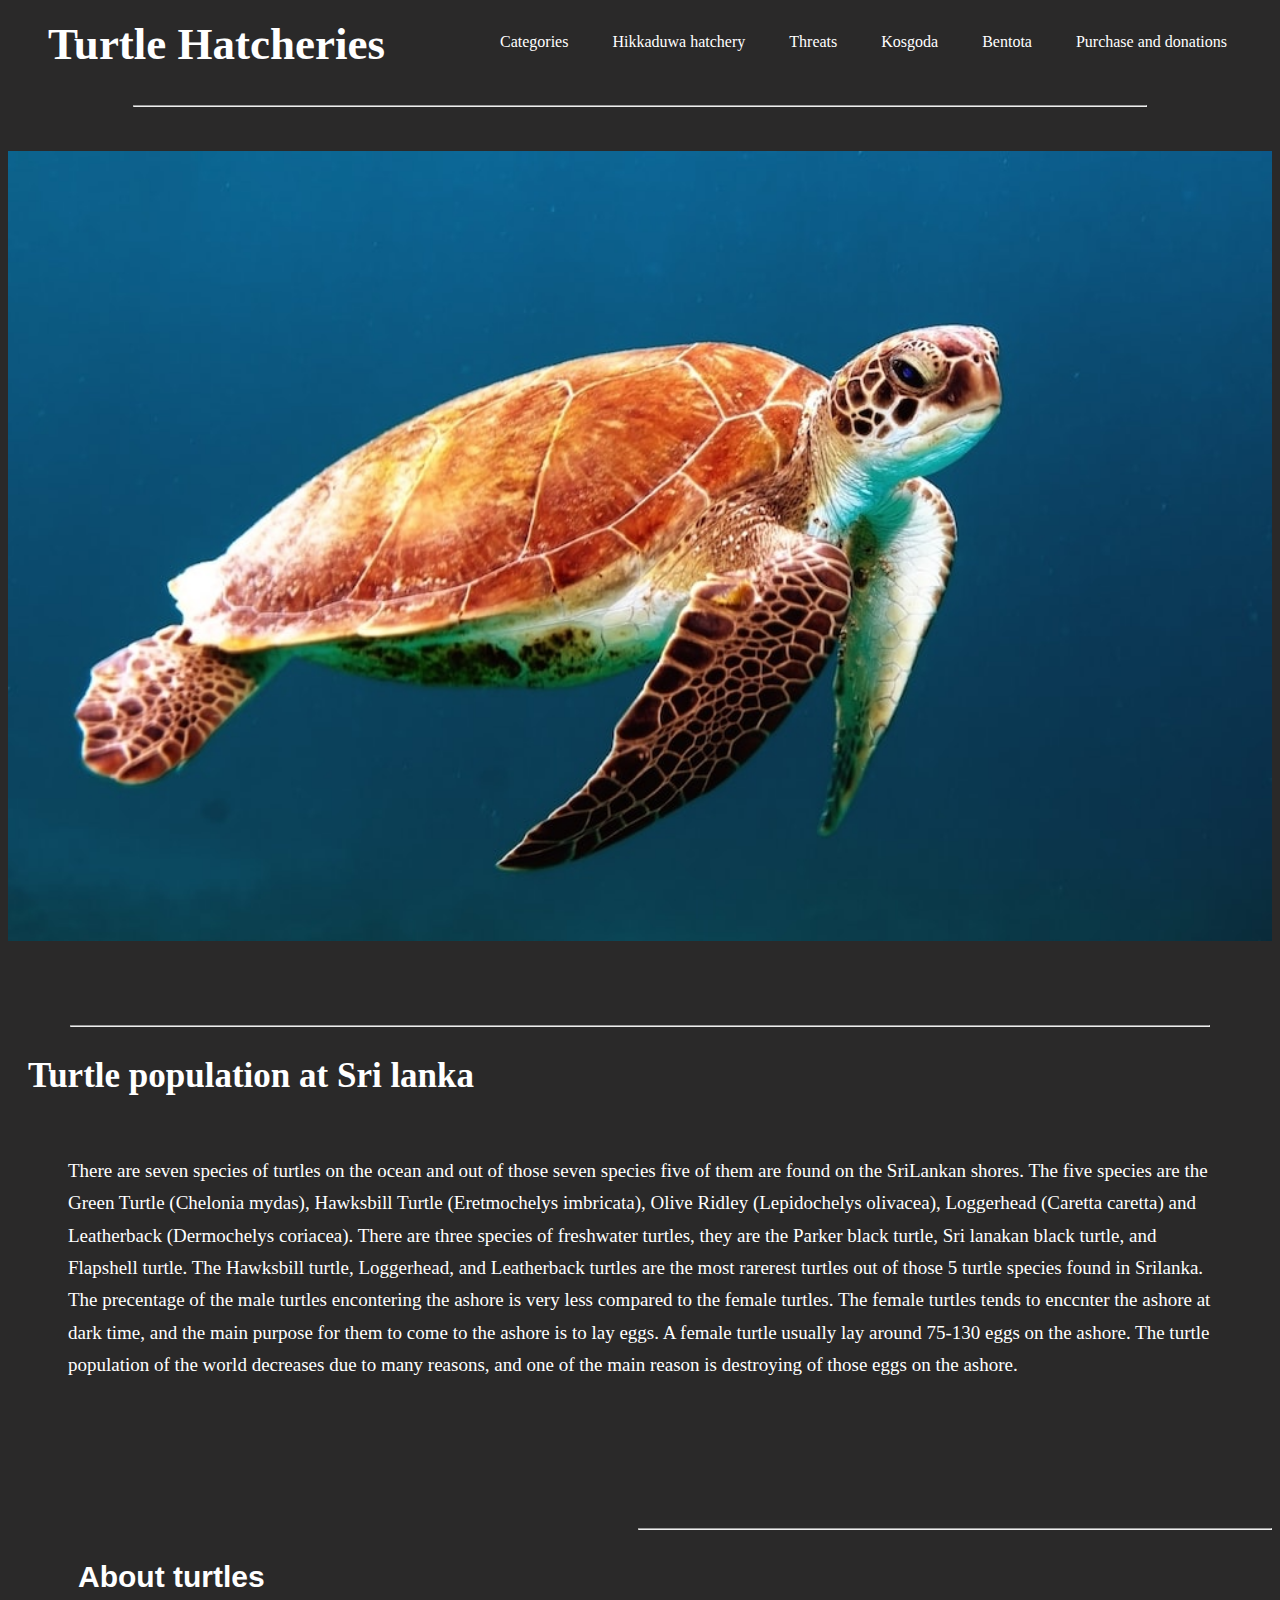
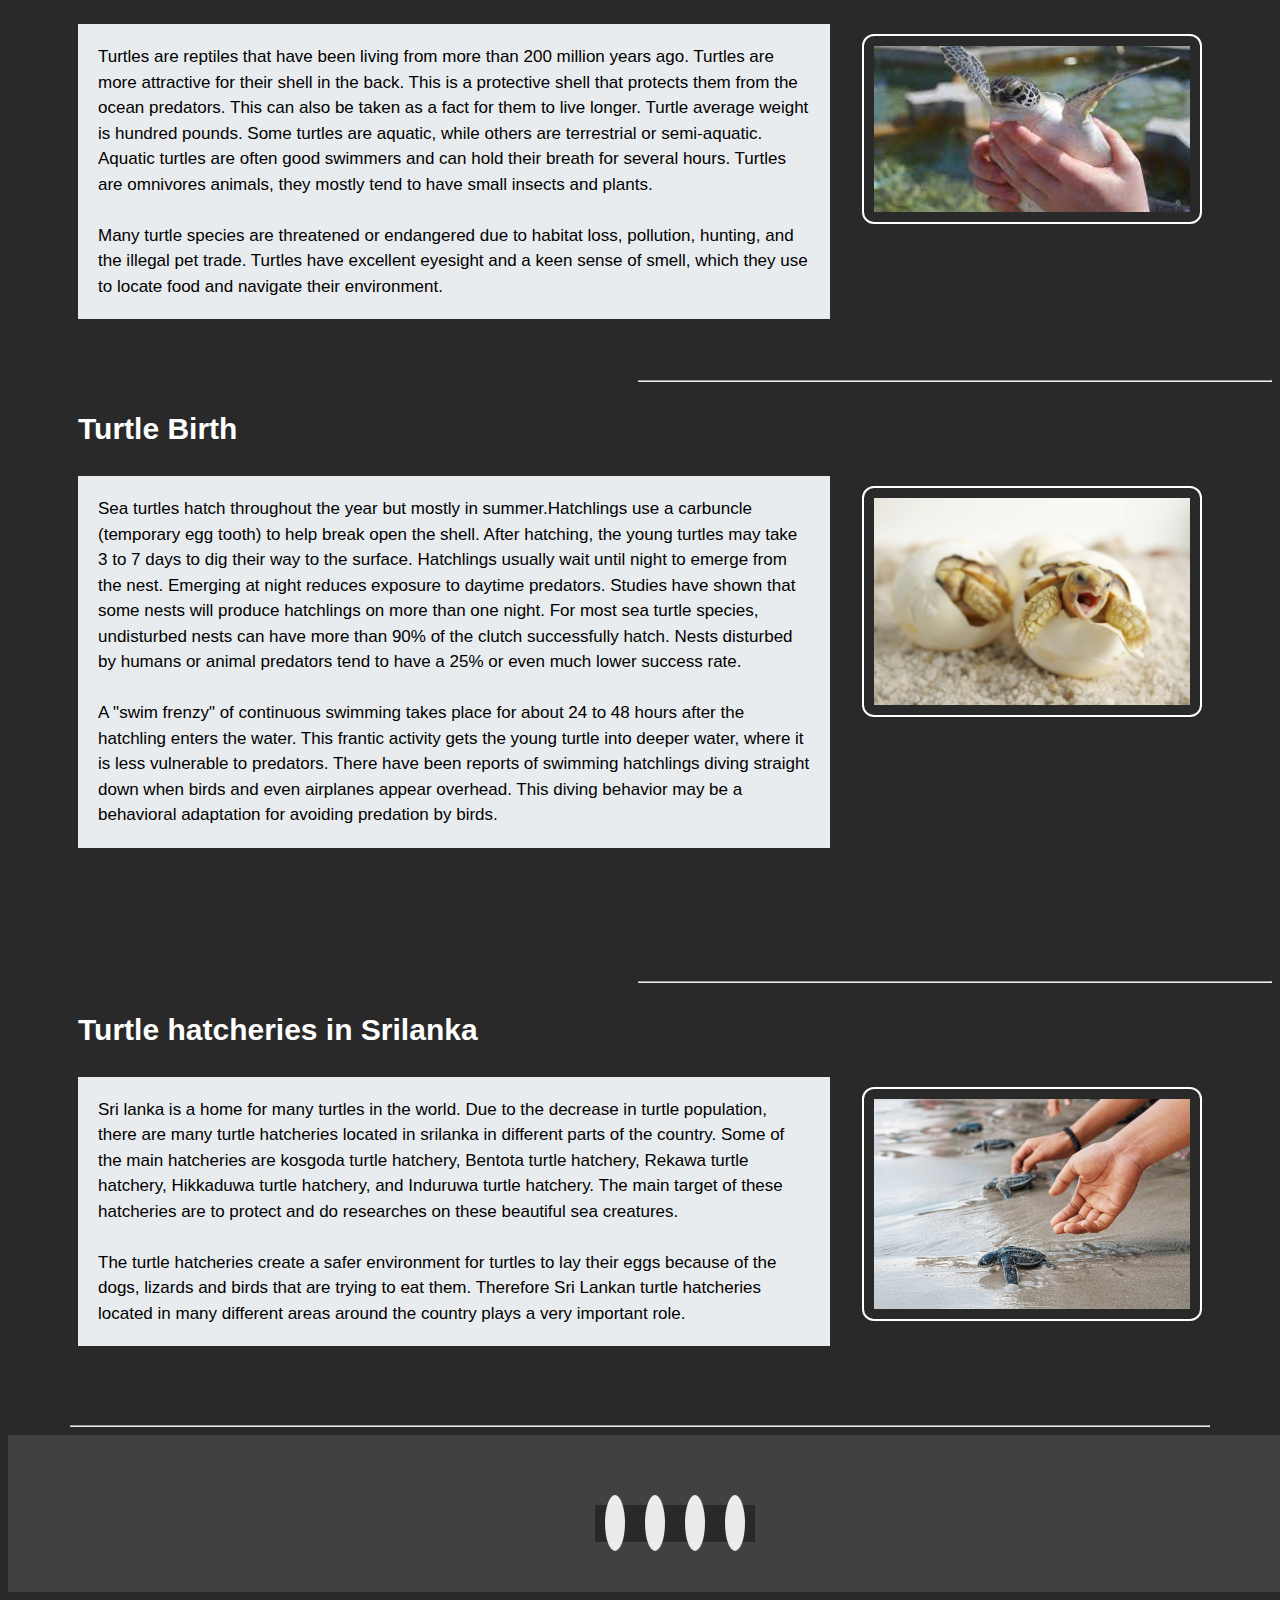
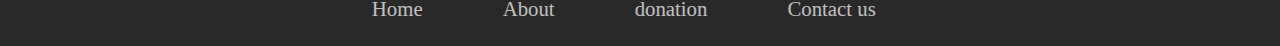
<file: index.html>
<!DOCTYPE html>
<html lang="en">
<head>
    <meta charset="UTF-8">
    <meta http-equiv="X-UA-Compatible" content="IE=edge">
    <meta name="viewport" content="width=device-width, initial-scale=1.0">
    <title>Turtle Hatcheries</title>
    <link rel="stylesheet" href="style.css">
    <link rel="stylesheet" href="https://cdnjs.cloudflare.com/ajax/libs/font-awesome/6.4.0/css/all.min.css" 
    integrity="sha512-iecdLmaskl7CVkqkXNQ/ZH/XLlvWZOJyj7Yy7tcenmpD1ypASozpmT/E0iPtmFIB46ZmdtAc9eNBvH0H/ZpiBw=="
     crossorigin="anonymous" referrerpolicy="no-referrer" />
</head>
<body>
    <header>
        <div>
            <ul>
                <li><a href="turtlecategory.html">Categories</a></li>
                <li><a href="Hikkaduwahatchery.html">Hikkaduwa hatchery</a></li>
                <li><a href="Treats.html">Threats</a></li>
                <li><a href="Kosgodahatchery.html">Kosgoda</a></li>
                <li><a href="Bentotahatchery.html">Bentota</a></li>
                <li><a href="Purchaseanddonation.html">Purchase and donations</a></li>
            </ul>
        </div>
    </header>
    <div id="Homepage-mainimg">
    <h1>Turtle Hatcheries</h1>
    <hr class="mainhr">
    <br>
    <br>
    <img src="images/turtle.jpg">
    </div>
<br>
<br>
<br>
<br>
    <hr class="Homepage-hr1">
    <h2 class="Homepage-h2">Turtle population at Sri lanka</h2>
    <p class="Homepage-para1">There are seven species of turtles on the ocean and out of those seven species five of them are found on the SriLankan shores.
       The five species are the Green Turtle (Chelonia mydas), Hawksbill Turtle (Eretmochelys imbricata), Olive Ridley (Lepidochelys olivacea),
     Loggerhead (Caretta caretta) and Leatherback (Dermochelys coriacea).
     There are three species of freshwater turtles, they are the Parker black turtle, Sri lanakan black turtle, and Flapshell turtle.
     The Hawksbill turtle, Loggerhead, and Leatherback turtles are the most rarerest turtles out of those 5 turtle species found in Srilanka.
     The precentage of the male turtles encontering the ashore is very less compared to the female turtles. The female turtles tends to 
     enccnter the ashore at dark time, and the main purpose for them to come to the ashore is to lay eggs. A female turtle usually lay 
     around 75-130 eggs on the ashore. The turtle population of the world decreases due to many reasons, and one of the main reason 
     is destroying of those eggs on the ashore.
    </p>
<br>
<br>
<br>
<br>
<br>
<div id="Homepage-sections">
<hr>
<h3>About turtles</h3> 
<img src="images/about turtles.jpg">
  <p>Turtles are reptiles that have been living from more than 200 million years ago. Turtles are more attractive for their shell in the back.
    This is a protective shell that protects them from the ocean predators. This can also be taken as a fact for them to live longer.
    Turtle average weight is hundred pounds. Some turtles are aquatic, while others are terrestrial or semi-aquatic. Aquatic turtles are often 
    good swimmers and can hold their breath for several hours. Turtles are omnivores animals, they mostly tend to have small insects and 
    plants.
    <br>
    <br>
     Many turtle species are threatened or endangered due to habitat loss, pollution, hunting, and the illegal pet trade. 
        Turtles have excellent eyesight and a keen sense of smell, which they use to locate food and navigate their environment.</p>
 <br>
 <br>
<hr>
 <h3>Turtle Birth</h3> 
 <img src="images/turtlebirth.jpg">
  <p>Sea turtles hatch throughout the year but mostly in summer.Hatchlings use a carbuncle (temporary egg tooth) to help break open the shell.
    After hatching, the young turtles may take 3 to 7 days to dig their way to the surface. Hatchlings usually wait until night to emerge from the nest. 
    Emerging at night reduces exposure to daytime predators. Studies have shown that some nests will produce hatchlings on more than one night.
    For most sea turtle species, undisturbed nests can have more than 90% of the clutch successfully hatch. Nests disturbed by humans or animal 
    predators tend to have a 25% or even much lower success rate. 
    <br>
    <br>
    A "swim frenzy" of continuous swimming takes place for about 24 to 48 hours after the hatchling enters the water. This frantic activity
         gets the young turtle into deeper water, where it is less vulnerable to predators. There have been reports of swimming hatchlings 
         diving straight down when birds and even airplanes appear overhead. This diving behavior may be a behavioral adaptation for avoiding predation by birds. </p>
 <br>
 <br>
 <br>
 <br>
 <br>
 <br>

<hr>
 <h3>Turtle hatcheries in Srilanka</h3> 
 <img src="images/turtlesrilankahatchery.jpg">
  <p>Sri lanka is a home for many turtles in the world. Due to the decrease in turtle population, there are many turtle hatcheries
    located in srilanka in different parts of the country. Some of the main hatcheries are kosgoda turtle hatchery, Bentota turtle
    hatchery, Rekawa turtle hatchery, Hikkaduwa turtle hatchery, and Induruwa turtle hatchery. The main target of these hatcheries are 
    to protect and do researches on these beautiful sea creatures.
  <br>
  <br>
  The turtle hatcheries create a safer environment for turtles to lay their eggs because of the dogs, lizards and birds that are
        trying to eat them. Therefore Sri Lankan turtle hatcheries located in many different areas around the country plays a very 
        important role.
    </p>
 <br>
 <br>
 <br>
</div>
<hr class="Homepage-hr2">
<footer>
 <div class="footercontainer">
    <div class="Icons">
        
     <a href="https://www.instagram.com/"><i class="fa-brands fa-instagram"></i></a>
     <a href="https://www.twitter.com/"><i class="fa-brands fa-twitter"></i></a>
     <a href="https://www.facebook.com/"><i class="fa-brands fa-facebook"></i></a>
     <a href="https://www.youtube.com/"><i class="fa-brands fa-youtube"></i></a>
    </div>
     <div class="footerNav">
        <ul>
            <li><a href="index.html">Home</a></li>
            <li><a href="https://sciall.org/portfolio/sea-turtle-biologist/?gclid=Cj0KCQjw98ujBhCgARIsAD7QeAhx6wQ6qlkPoL80qxsi6xxzHyFZgHhib_nruiLZaMXdLESwT8hqf-4aAsLwEALw_wcB">About</a></li>
            <li><a href="Purchaseanddonation.html">donation</a></li>
            <li><a href="contactus.html">Contact us</a></li>
        </ul>
     </div>
 </div>
</footer>
</body>
</html>
</file>
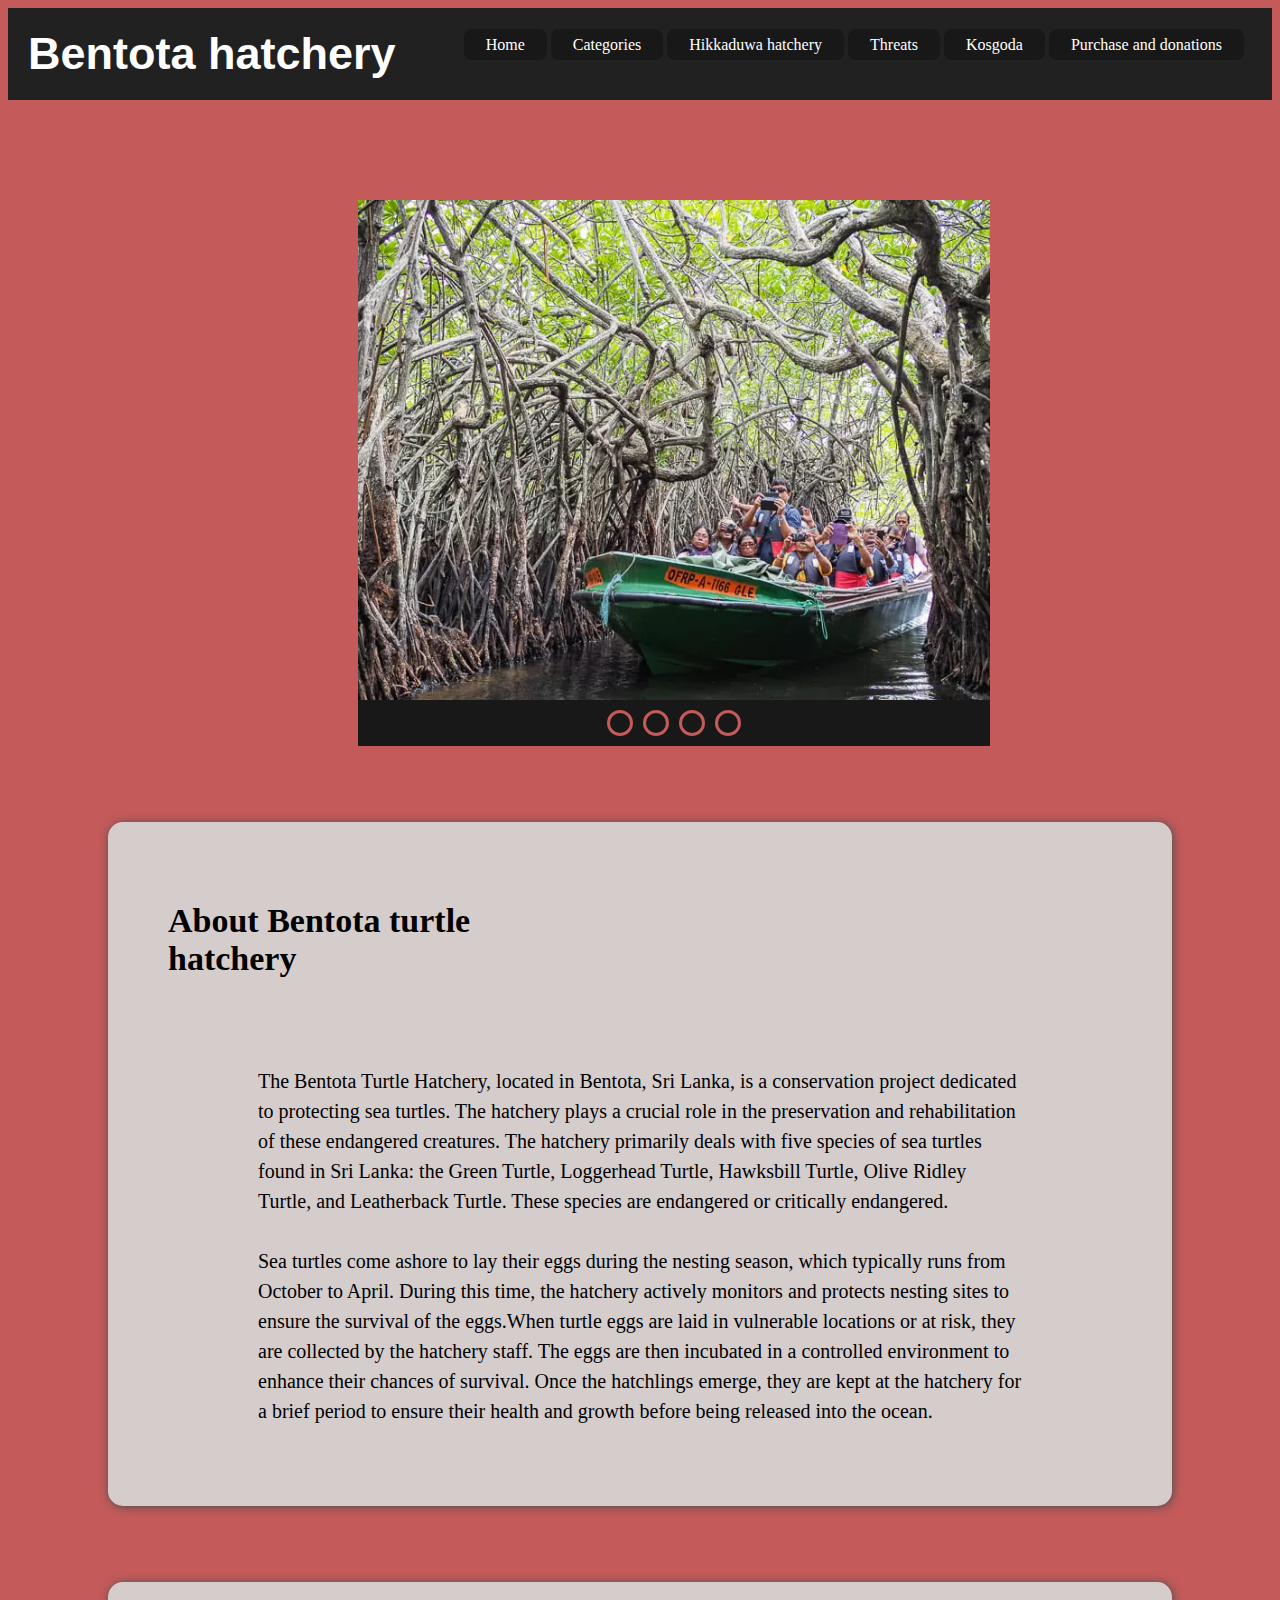
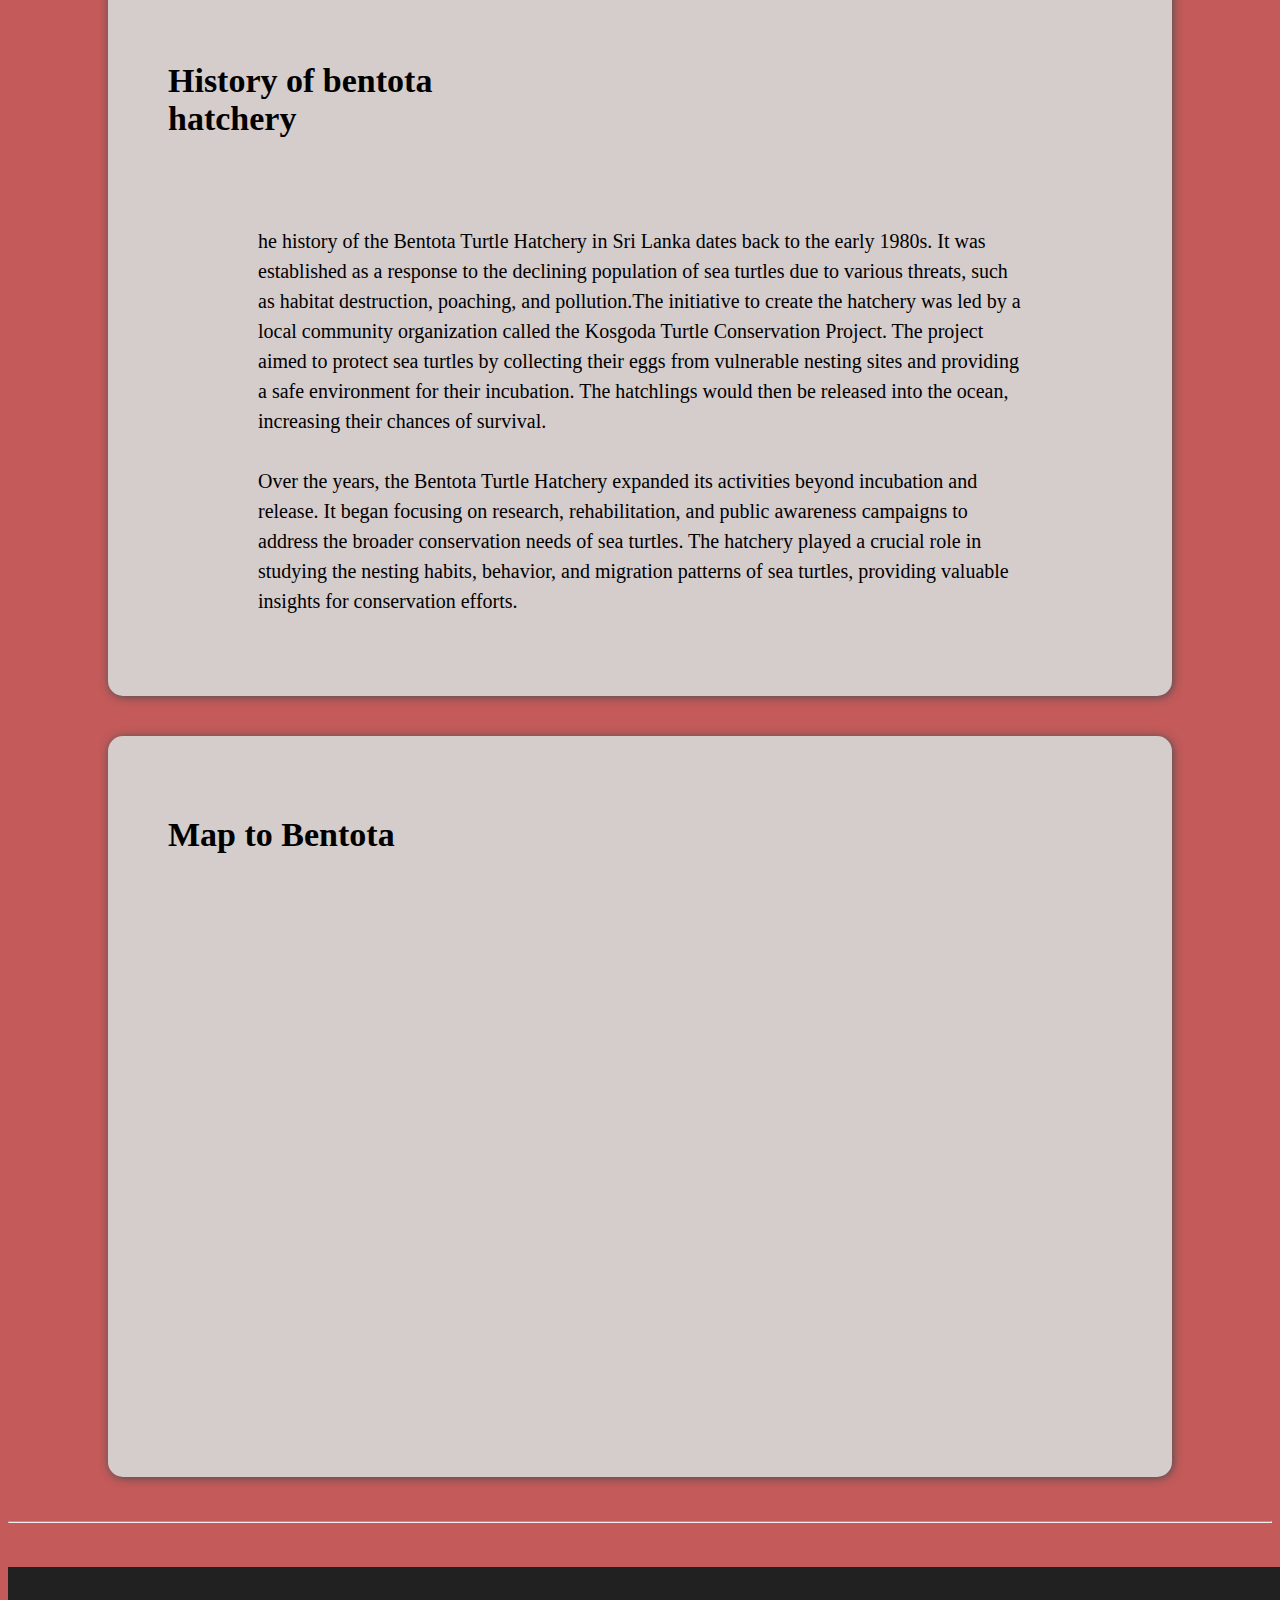
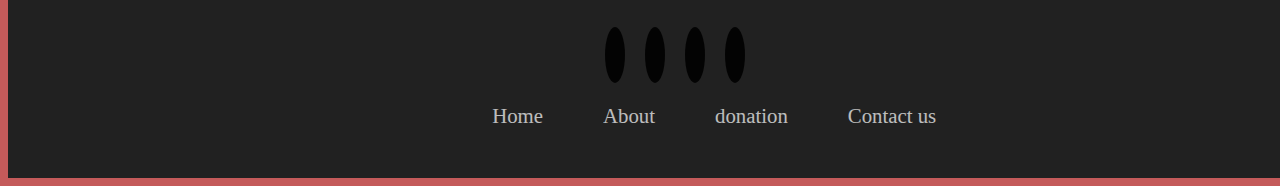
<file: Bentotahatchery.html>
<!DOCTYPE html>
<html lang="en">
<head>
    <meta charset="UTF-8">
    <meta http-equiv="X-UA-Compatible" content="IE=edge">
    <meta name="viewport" content="width=#, initial-scale=1.0">
    <title>Bentota hatchery</title>
    <link rel="stylesheet" href="style.3.css">
    <link rel="stylesheet" href="https://cdnjs.cloudflare.com/ajax/libs/font-awesome/6.4.0/css/all.min.css" 
    integrity="sha512-iecdLmaskl7CVkqkXNQ/ZH/XLlvWZOJyj7Yy7tcenmpD1ypASozpmT/E0iPtmFIB46ZmdtAc9eNBvH0H/ZpiBw=="
     crossorigin="anonymous" referrerpolicy="no-referrer" />
</head>
<body class="Bentota-body">
    <header class="Bentota-header">
        <div>
            <ul>
                <li><a href="index.html">Home</a></li>
                <li><a href="turtlecategory.html">Categories</a></li>
                <li><a href="Hikkaduwahatchery.html">Hikkaduwa hatchery</a></li>
                <li><a href="Treats.html">Threats</a></li>
                <li><a href="Kosgodahatchery.html">Kosgoda</a></li>
                <li><a href="Purchaseanddonation.html">Purchase and donations</a></li>
            </ul>
        </div>
    </header>
    <h1 class="Bentota-h1">Bentota hatchery</h1>

    <div class="Bentota-slider">
        <div class="Bentota-images">
            <input type="radio" name="slide" id="img1" checked>
            <input type="radio" name="slide" id="img2" checked>
            <input type="radio" name="slide" id="img3" checked>
            <input type="radio" name="slide" id="img4" checked>

            <img src="images/bentotaslide1.jpg" class="m1" alt="img1">
            <img src="images/bentotaslide2.jpg" class="m2" alt="img2">
            <img src="images/bentotaslide3.jpg" class="m3" alt="img3">
            <img src="images/bentotaslide4.jpg" class="m4" alt="img4">
        </div>
    <div class="Bentota-dots">
       <label for="img1"></label>
       <label for="img2"></label>
       <label for="img3"></label>
       <label for="img4"></label>
    </div>
    </div>
    <br>
    <br>



    <div class="Bentota-sections">
        <div class="Bentota-about">
            <h2>About Bentota turtle hatchery</h2>
            <p><br>The Bentota Turtle Hatchery, located in Bentota, Sri Lanka, is a conservation project dedicated to protecting sea turtles. 
                The hatchery plays a crucial role in the preservation and rehabilitation of these endangered creatures. The hatchery primarily 
                deals with five species of sea turtles found in Sri Lanka: the Green Turtle, Loggerhead Turtle, Hawksbill Turtle, Olive Ridley
                 Turtle, and Leatherback Turtle. These species are endangered or critically endangered.
                <br>
                <br>
                Sea turtles come ashore to lay their eggs during the nesting season, which typically runs from October to April. During 
                this time, the hatchery actively monitors and protects nesting sites to ensure the survival of the eggs.When turtle eggs are 
                laid in vulnerable locations or at risk, they are collected by the hatchery staff. The eggs are then incubated in a controlled
                 environment to enhance their chances of survival. Once the hatchlings emerge, they are kept at the hatchery for a brief period
                  to ensure their health and growth before being released into the ocean.
                </p>
         </div>
  <br>
  <br>

    <div class="Bentota-about">
        <h2>History of bentota hatchery</h2>
        <p><br>he history of the Bentota Turtle Hatchery in Sri Lanka dates back to the early 1980s. It was established as a response to 
            the declining population of sea turtles due to various threats, such as habitat destruction, poaching, and pollution.The initiative 
            to create the hatchery was led by a local community organization called the Kosgoda Turtle Conservation Project. The project aimed
             to protect sea turtles by collecting their eggs from vulnerable nesting sites and providing a safe environment for their incubation.
              The hatchlings would then be released into the ocean, increasing their chances of survival.
            <br>
            <br>
            Over the years, the Bentota Turtle Hatchery expanded its activities beyond incubation and release. It began focusing on research, 
            rehabilitation, and public awareness campaigns to address the broader conservation needs of sea turtles. The hatchery played a crucial
             role in studying the nesting habits, behavior, and migration patterns of sea turtles, providing valuable insights for conservation efforts.
            </p>
     </div>

     <div class="Bentota-about">
        <h2>Map to Bentota</h2>
        <iframe src="https://www.google.com/maps/embed?pb=!1m18!1m12!1m3!1d31718.031297483354!2d79.96468897224277!3d6.425655176227705!2m3!1f0!2f0!3f0!3m2!
        1i1024!2i768!4f13.1!3m3!1m2!1s0x3ae22e900168ca21%3A0x96c438f00a68c060!2sBentota!5e0!3m2!1sen!2slk!4v1685254763375!5m2!1sen!2slk" width="600"
         height="450" style="border:0;" allowfullscreen="" loading="lazy" referrerpolicy="no-referrer-when-downgrade"></iframe>
     </div>
     <br>
     <br>
</div>
<hr class="Kosgoda-hr2">
<br>
<br>
    <footer>
        <div class="Bentota-footercontainer">
           <div class="Bentota-Icons">
               
            <a href="https://www.instagram.com/"><i class="fa-brands fa-instagram"></i></a>
     <a href="https://www.twitter.com/"><i class="fa-brands fa-twitter"></i></a>
     <a href="https://www.facebook.com/"><i class="fa-brands fa-facebook"></i></a>
     <a href="https://www.youtube.com/"><i class="fa-brands fa-youtube"></i></a>
           </div>
            <div class="Bentota-footerNav">
               <ul>
                <li><a href="index.html">Home</a></li>
                <li><a href="https://sciall.org/portfolio/sea-turtle-biologist/?gclid=Cj0KCQjw98ujBhCgARIsAD7QeAhx6wQ6qlkPoL80qxsi6xxzHyFZgHhib_nruiLZaMXdLESwT8hqf-4aAsLwEALw_wcB">About</a></li>
                <li><a href="Purchaseanddonation.html">donation</a></li>
                <li><a href="contactus.html">Contact us</a></li>
               </ul>
            </div>
        </div>
</body>
</html>
</file>
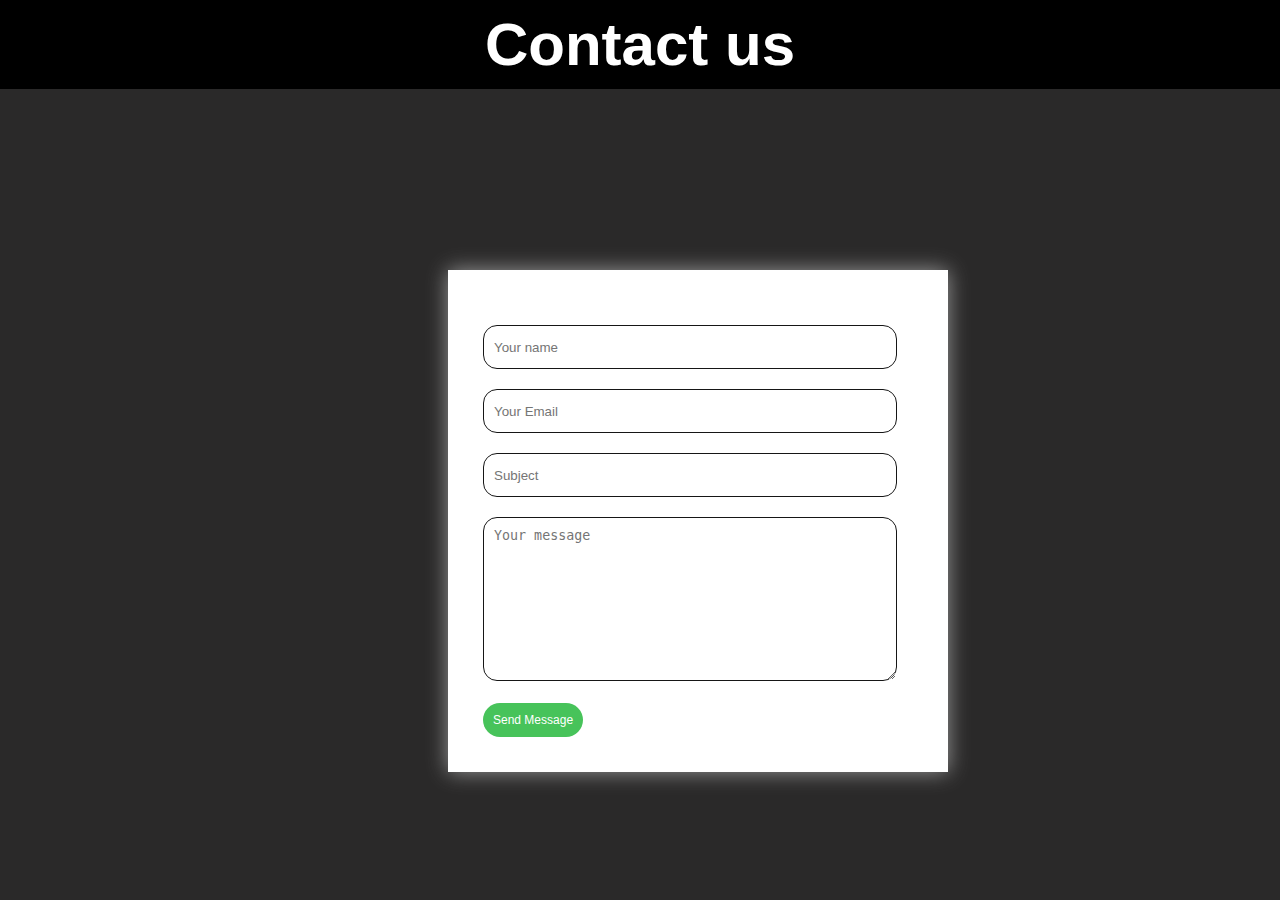
<file: contactus.html>
<!DOCTYPE html>
<html lang="en">
<head>
    <meta charset="UTF-8">
    <meta http-equiv="X-UA-Compatible" content="IE=edge">
    <meta name="viewport" content="width=device-width, initial-scale=1.0">
    <title>contact us</title>
    <link rel="stylesheet" href="style.css">
    <link rel="stylesheet" href="https://cdnjs.cloudflare.com/ajax/libs/font-awesome/6.4.0/css/all.min.css" 
    integrity="sha512-iecdLmaskl7CVkqkXNQ/ZH/XLlvWZOJyj7Yy7tcenmpD1ypASozpmT/E0iPtmFIB46ZmdtAc9eNBvH0H/ZpiBw=="
     crossorigin="anonymous" referrerpolicy="no-referrer" />

</head>

<body class="Contactus-body">
     <h1>Contact us</h1>
    <div class="contact-box">
       <form>
        <input type="text" class="input-field" placeholder="Your name">
        <input type="email" class="input-field" placeholder="Your Email">
        <input type="text" class="input-field" placeholder="Subject">
        <textarea type="text" class="input-field textarea-feild" placeholder="Your message"></textarea>
        <br>
        <button type="button" class="btn">Send Message</button>
       </form>
    </div>

</body>
</html>
</file>
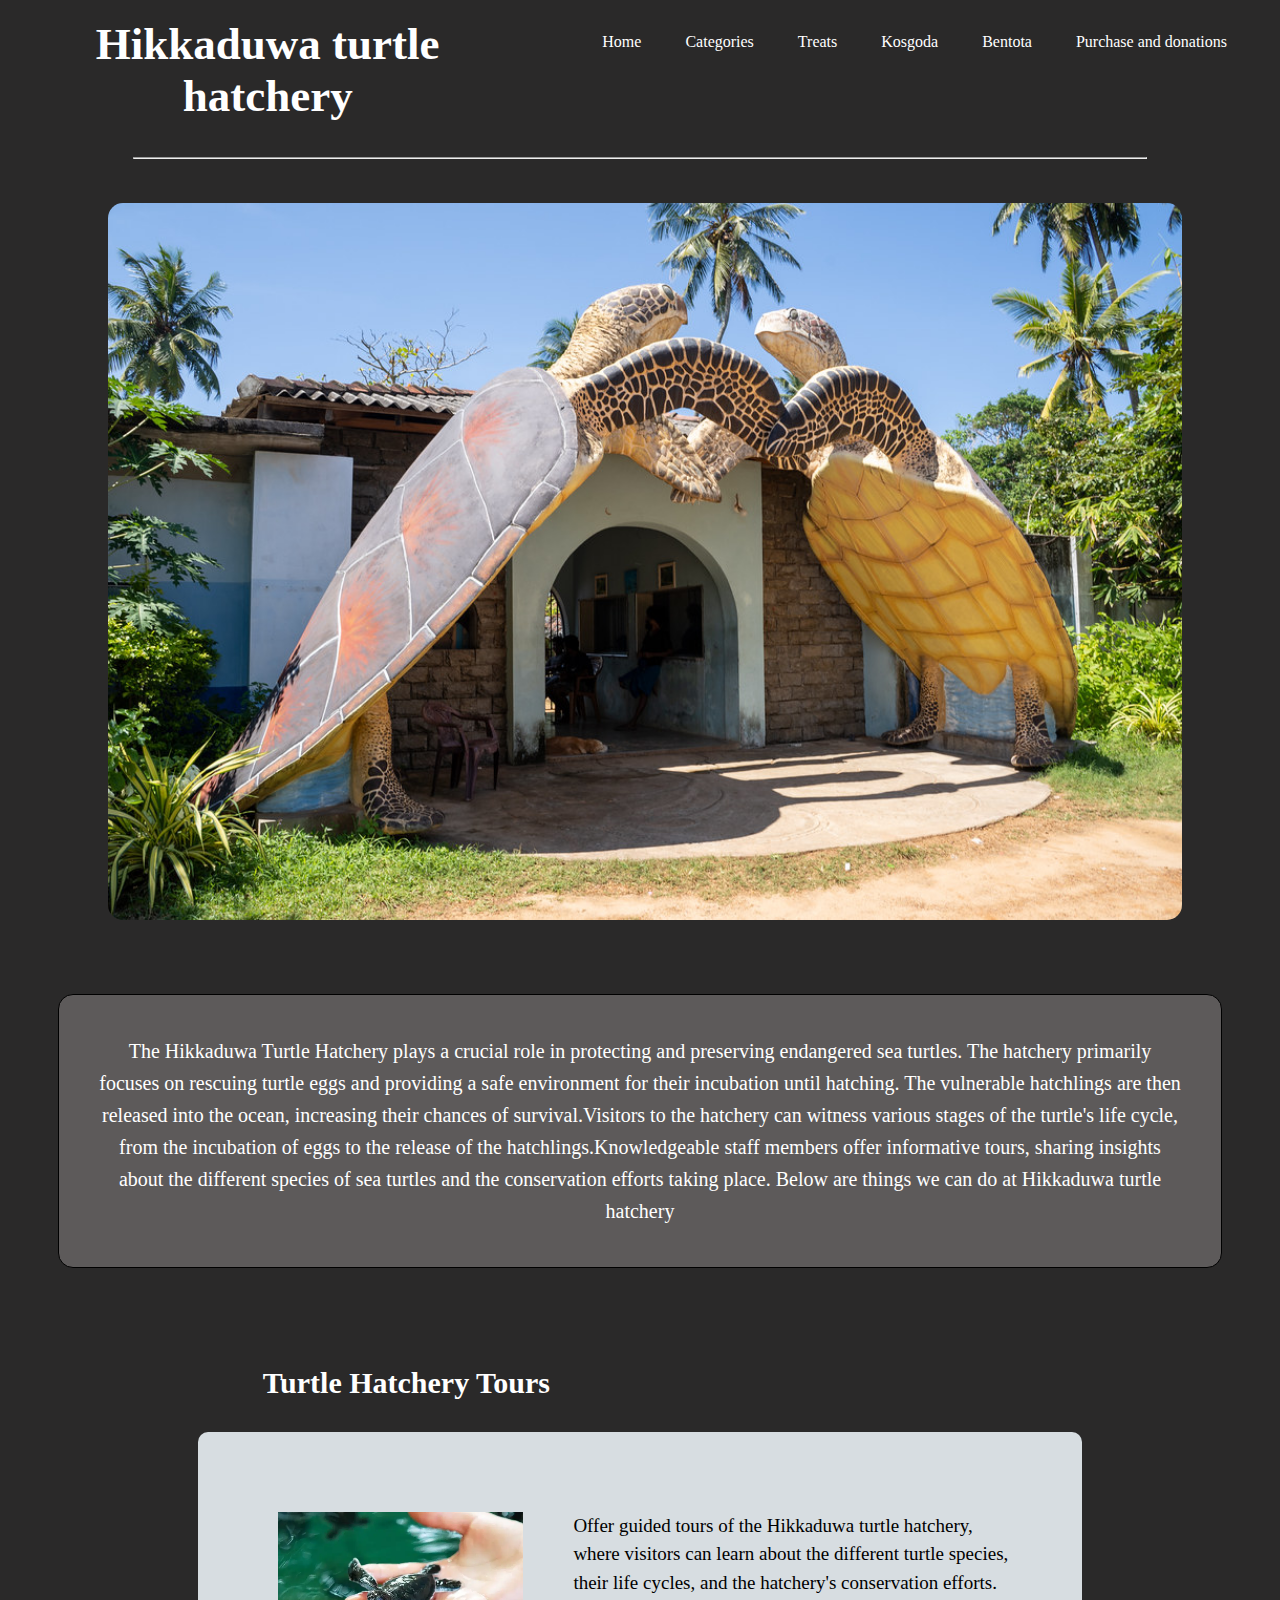
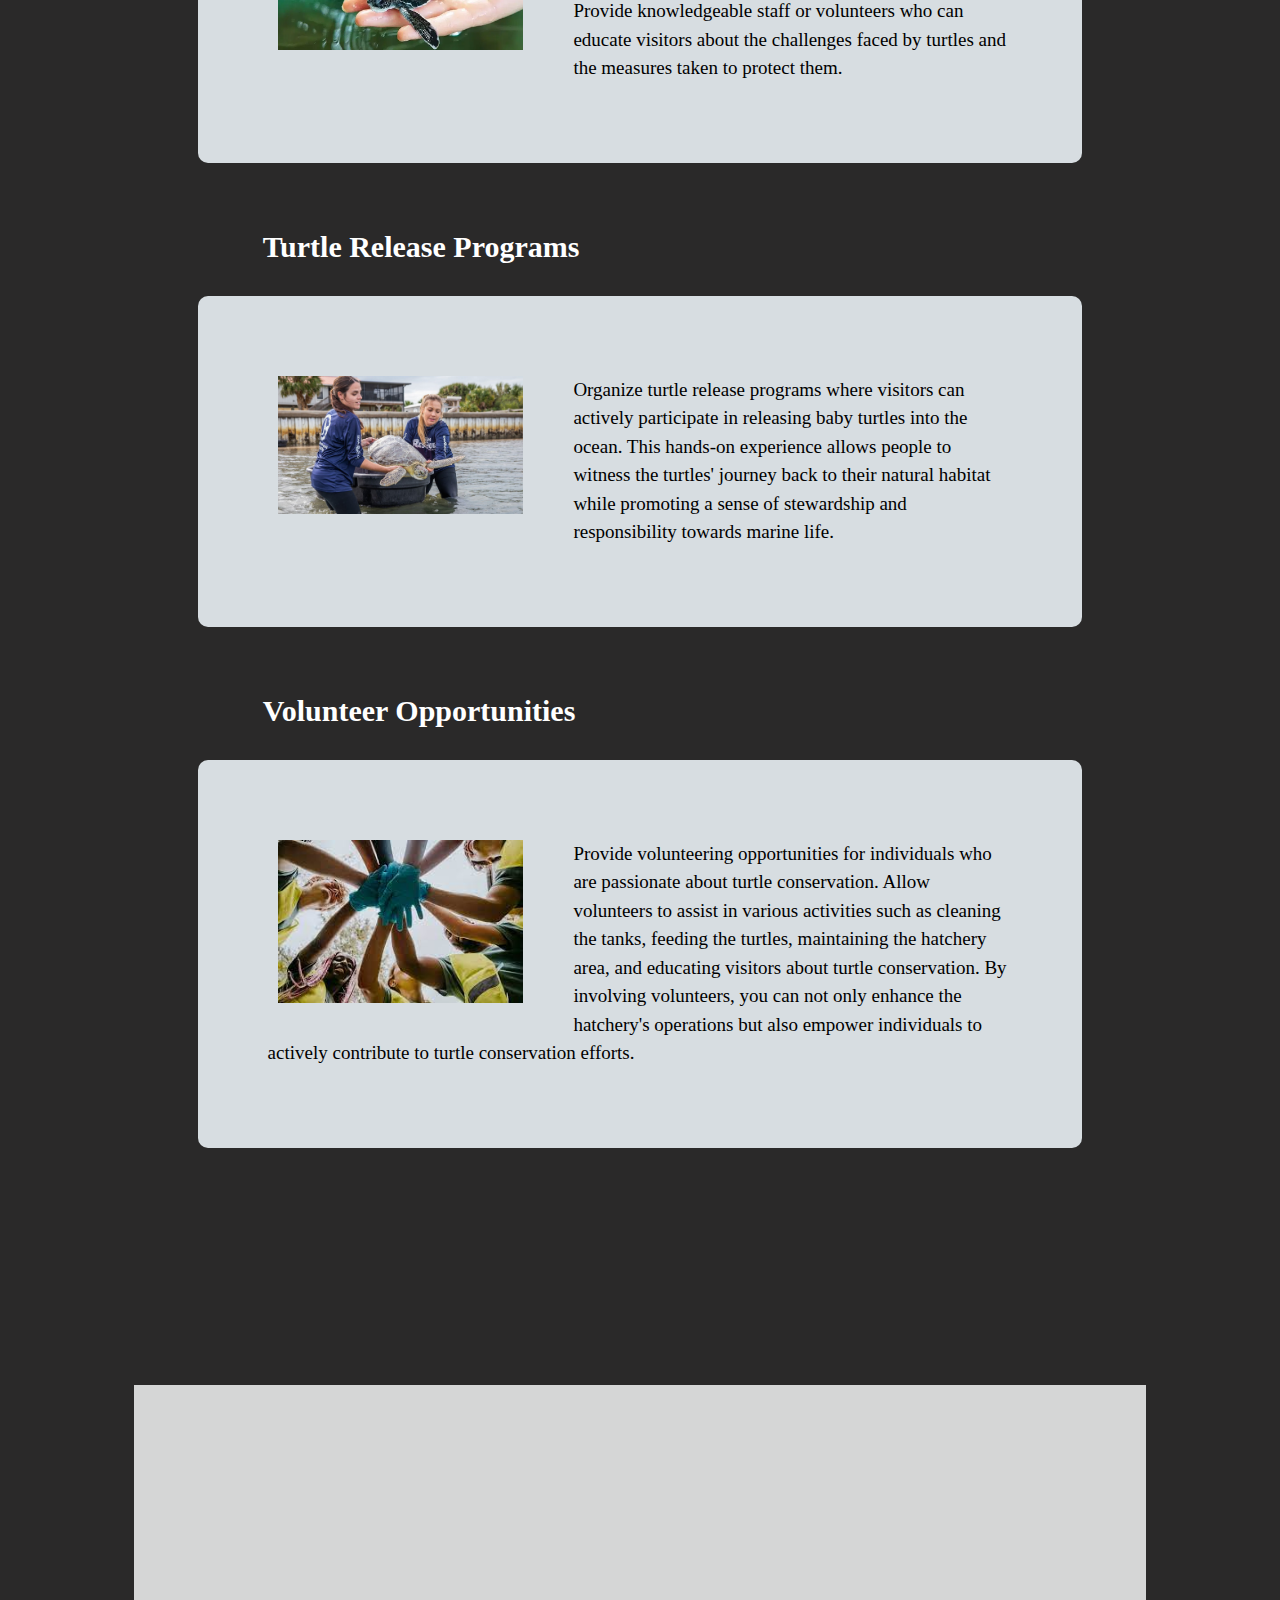
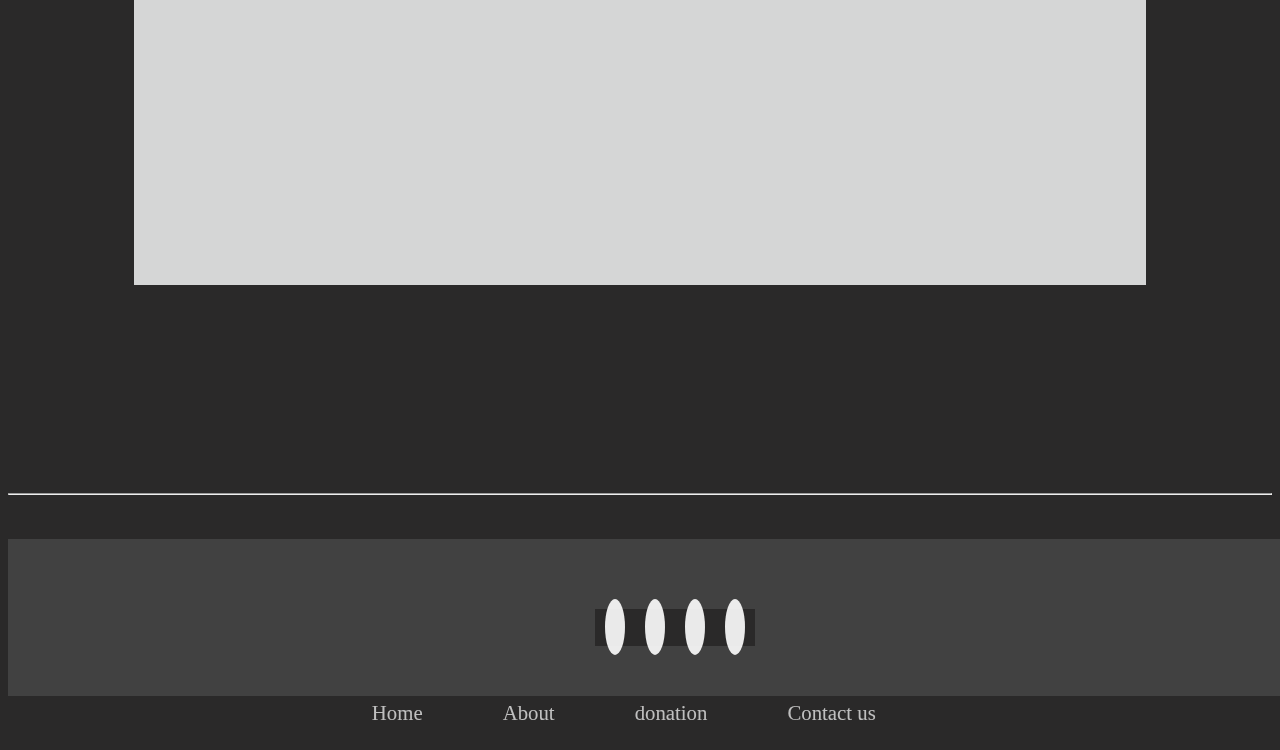
<file: Hikkaduwahatchery.html>
<!DOCTYPE html>
<html lang="en">
<head>
    <meta charset="UTF-8">
    <meta http-equiv="X-UA-Compatible" content="IE=edge">
    <meta name="viewport" content="width=device-width, initial-scale=1.0">
    <title>Hikkaduwa Turtle Hatchery</title>
    <link rel="stylesheet" href="style.css">
    <link rel="stylesheet" href="https://cdnjs.cloudflare.com/ajax/libs/font-awesome/6.4.0/css/all.min.css" 
    integrity="sha512-iecdLmaskl7CVkqkXNQ/ZH/XLlvWZOJyj7Yy7tcenmpD1ypASozpmT/E0iPtmFIB46ZmdtAc9eNBvH0H/ZpiBw=="
     crossorigin="anonymous" referrerpolicy="no-referrer" />
</head>
<body>
    <header>
        <div>
            <ul>
                <li><a href="index.html">Home</a></li>
                <li><a href="turtlecategory.html">Categories</a></li>
                <li><a href="Treats.html">Treats</a></li>
                <li><a href="Kosgodahatchery.html">Kosgoda</a></li>
                <li><a href="Bentotahatchery.html">Bentota</a></li>
                <li><a href="Purchaseanddonation.html">Purchase and donations</a></li>
            </ul>
        </div>
    </header>
    <h1>Hikkaduwa turtle hatchery</h1>
    <hr class="mainhr">
    <br>
    <br>
    <img class="Hikkaduwapage-mainimg" src="images/hikkaduwaturtlehatchery.jpg">

    <p class="Hikkaduwapage-para1">
        The Hikkaduwa Turtle Hatchery plays a crucial role in protecting and preserving endangered sea turtles. The hatchery primarily focuses
         on rescuing turtle eggs and providing a safe environment for their incubation until hatching. The vulnerable hatchlings are then released 
         into the ocean, increasing their chances of survival.Visitors to the hatchery can witness various stages of the turtle's life cycle,
          from the incubation of eggs to the release of the hatchlings.Knowledgeable staff members offer informative tours, sharing insights 
        about the different species of sea turtles and the conservation efforts taking place. Below are things we can do at Hikkaduwa turtle hatchery
    </p>
    <br>
    <br>
    <h3 class="Hikkaduwapage-h3">Turtle Hatchery Tours</h3>
    <p class="Hikkaduwapage-para2">
        <img class="Hikkaduwapage-img" src="images/turtletours.jpg">
        Offer guided tours of the Hikkaduwa turtle hatchery, where visitors can learn about the different turtle species, their life cycles,
         and the hatchery's conservation efforts. Provide knowledgeable staff or volunteers who can educate visitors about the challenges
          faced by turtles and the measures taken to protect them.</p>
    <br>
    <br>
          <h3 class="Hikkaduwapage-h3">Turtle Release Programs</h3>
    <p class="Hikkaduwapage-para2">
        <img class="Hikkaduwapage-img" src="images/turtlerelease.jpg">
        Organize turtle release programs where visitors can actively participate in releasing baby turtles into the ocean. This hands-on 
        experience allows people to witness the turtles' journey back to their natural habitat while promoting a sense of stewardship 
        and responsibility towards marine life.</p>
     <br>
     <br>
          <h3 class="Hikkaduwapage-h3">Volunteer Opportunities</h3>
    <p class="Hikkaduwapage-para2">
        <img class="Hikkaduwapage-img" src="images/volunteer.jpg">
        Provide volunteering opportunities for individuals who are passionate about turtle conservation. Allow volunteers to assist 
        in various activities such as cleaning the tanks, feeding the turtles, maintaining the hatchery area, and educating visitors 
        about turtle conservation. By involving volunteers, you can not only enhance the hatchery's operations but also empower 
        individuals to actively contribute to turtle conservation efforts.</p>
        <br>
        <div class="container"> 
        <iframe src="https://www.google.com/maps/embed?pb=!1m18!1m12!1m3!1d3966.7516178604824!2d80.08787647532154!3d6.164009293823227!2m3
        !1f0!2f0!3f0!3m2!1i1024!2i768!4f13.1!3m3!1m2!1s0x3ae182a9ecb0c635%3A0xbd3561821dfbe76b!2sSea%20Turtle%20Hatchery%20%26%20Rescue%2
        0Center!5e0!3m2!1sen!2slk!4v1685100711667!5m2!1sen!2slk" width="600" height="450" style="border:0;" allowfullscreen="" 
        loading="lazy" referrerpolicy="no-referrer-when-downgrade"></iframe>
        </div>
        <hr class="Hikkaduwapage-hr2">
        <br>
        <br>
        <footer>
         <div class="footercontainer">
            <div class="Icons">
                <a href="https://www.instagram.com/"><i class="fa-brands fa-instagram"></i></a>
                <a href="https://www.twitter.com/"><i class="fa-brands fa-twitter"></i></a>
                <a href="https://www.facebook.com/"><i class="fa-brands fa-facebook"></i></a>
                <a href="https://www.youtube.com/"><i class="fa-brands fa-youtube"></i></a>
            </div>
             <div class="footerNav">
                <ul>
                    <li><a href="index.html">Home</a></li>
            <li><a href="https://sciall.org/portfolio/sea-turtle-biologist/?gclid=Cj0KCQjw98ujBhCgARIsAD7QeAhx6wQ6qlkPoL80qxsi6xxzHyFZgHhib_nruiLZaMXdLESwT8hqf-4aAsLwEALw_wcB">About</a></li>
            <li><a href="Purchaseanddonation.html">donation</a></li>
            <li><a href="contactus.html">Contact us</a></li>
                </ul>
             </div>
         </div>
        </footer>
</body>
</html>
</file>
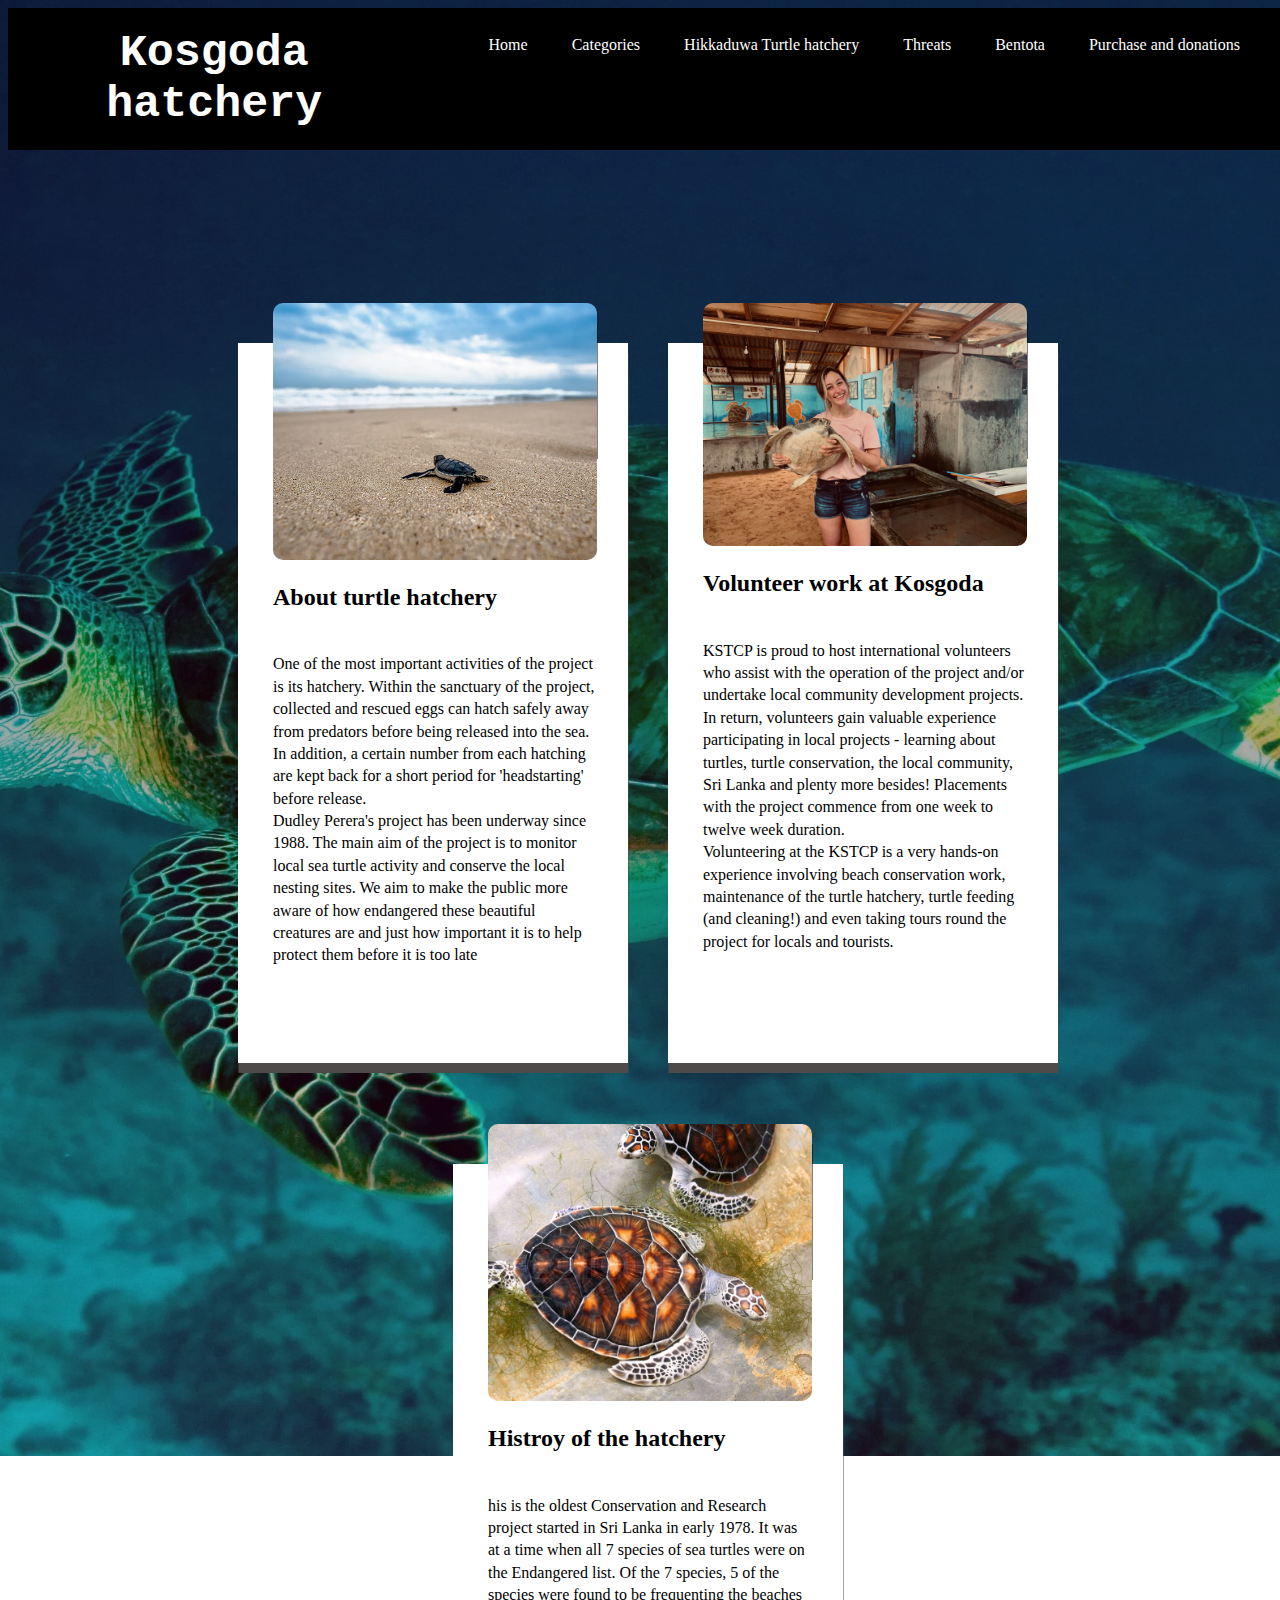
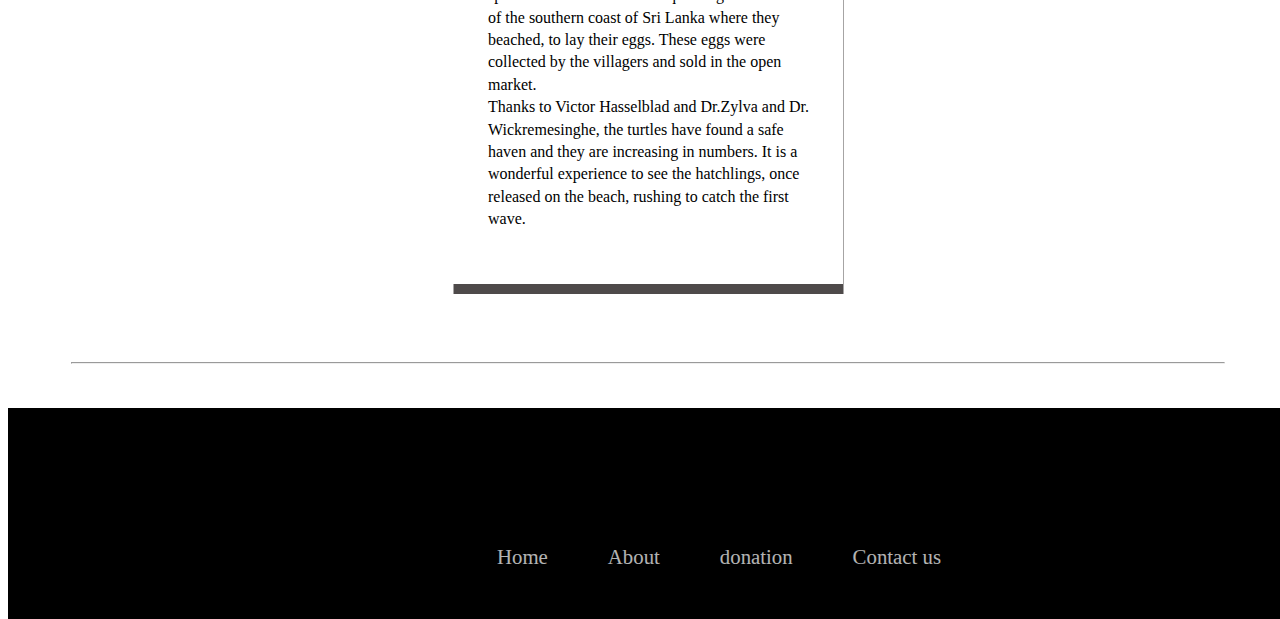
<file: Kosgodahatchery.html>
<!DOCTYPE html>
<html lang="en">
<head>
    <meta charset="UTF-8">
    <meta http-equiv="X-UA-Compatible" content="IE=edge">
    <meta name="viewport" content="width=device-width, initial-scale=1.0">
    <title>kosgoda hatchery</title>
    <link rel="stylesheet" href="style2.css">
    <link rel="stylesheet" href="https://cdnjs.cloudflare.com/ajax/libs/font-awesome/6.4.0/css/all.min.css" 
    integrity="sha512-iecdLmaskl7CVkqkXNQ/ZH/XLlvWZOJyj7Yy7tcenmpD1ypASozpmT/E0iPtmFIB46ZmdtAc9eNBvH0H/ZpiBw=="
     crossorigin="anonymous" referrerpolicy="no-referrer" />
</head>
<body class="Kosgoda-body">
    <header class="Kosgoda-header">
        <div>
            <ul>
                <li><a href="index.html">Home</a></li>
                <li><a href="turtlecategory.html">Categories</a></li>
                <li><a href="Hikkaduwahatchery.html">Hikkaduwa Turtle hatchery</a></li>
                <li><a href="Treats.html">Threats</a></li>
                <li><a href="Bentotahatchery.html">Bentota</a></li>
                <li><a href="Purchaseanddonation.html">Purchase and donations</a></li>
            </ul>
        </div>
    </header>
    <h1 class="kosgoda-h1">Kosgoda hatchery</h1>

    <div class="Kosgoda-container">

        <div class="Kosgoda-card">
            <div class="Kosgoda-img">
            <a href="#">
                <img src="images/aboutkosgoda.jpg">
            </a>
            <h2>About turtle hatchery</h2>
            <p><br>One of the most important activities of the project is its hatchery. Within the sanctuary of the project, collected and rescued
                eggs can hatch safely away from predators before being released into the sea. In addition, a certain number from each hatching 
                are kept back for a short period for 'headstarting' before release.
                <br>
                Dudley Perera's project has been underway since 1988.  The main aim of the project is to monitor local sea turtle activity and 
                conserve the local nesting sites.  We aim to make the public more aware of how endangered these beautiful creatures are and just 
                how important it is to help protect them before it is too late</p>
        </div>
    </div>

    <div class="Kosgoda-card">
        <div class="Kosgoda-img">
        <a href="#">
            <img src="images/volunteerkosgoda.jpg">
        </a>
        <h2>Volunteer work at Kosgoda</h2>
        <p><br>KSTCP is proud to host international volunteers who assist with the operation of the project and/or undertake local community 
            development projects. In return, volunteers gain valuable experience participating in local projects - learning about turtles, 
            turtle conservation, the local community, Sri Lanka and plenty more besides! Placements with the project commence from one week
             to twelve week duration.
             <br>
             Volunteering at the KSTCP is a very hands-on experience involving beach conservation work, maintenance of the turtle hatchery,
              turtle feeding (and cleaning!) and even taking tours round the project for locals and tourists.</p>
    </div>
</div>

<div class="Kosgoda-card">
    <div class="Kosgoda-img">
    <a href="#">
        <img src="images/history.jpg">
    </a>
    <h2>Histroy of the hatchery</h2>
    <p><br>his is the oldest Conservation and Research project started in Sri Lanka in early 1978. It was at a time when all 7 species of 
        sea turtles were on the Endangered list. Of the 7 species, 5 of the species were found to be frequenting the beaches of the 
        southern coast of Sri Lanka where they beached, to lay their eggs. These eggs were collected by the villagers and sold in the 
        open market.
         <br>
         Thanks to Victor Hasselblad and Dr.Zylva and Dr. Wickremesinghe, the turtles have found a safe haven and they are increasing
          in numbers. It is a wonderful experience to see the hatchlings, once released on the beach, rushing to catch the first wave.</p>
</div>
</div>

</div>
<hr class="Kosgoda-hr2">
<br>
<br>
<footer>
 <div class="Kosgoda-footercontainer">
    <div class="Kosgoda-Icons">
        
        <a href="https://www.instagram.com/"><i class="fa-brands fa-instagram"></i></a>
        <a href="https://www.twitter.com/"><i class="fa-brands fa-twitter"></i></a>
        <a href="https://www.facebook.com/"><i class="fa-brands fa-facebook"></i></a>
        <a href="https://www.youtube.com/"><i class="fa-brands fa-youtube"></i></a>
    </div>
     <div class="Kosgoda-footerNav">
        <ul>
            <li><a href="index.html">Home</a></li>
            <li><a href="https://sciall.org/portfolio/sea-turtle-biologist/?gclid=Cj0KCQjw98ujBhCgARIsAD7QeAhx6wQ6qlkPoL80qxsi6xxzHyFZgHhib_nruiLZaMXdLESwT8hqf-4aAsLwEALw_wcB">About</a></li>
            <li><a href="Purchaseanddonation.html">donation</a></li>
            <li><a href="contactus.html">Contact us</a></li>
        </ul>
     </div>
 </div>
</footer>       
</body>
</html>
</file>
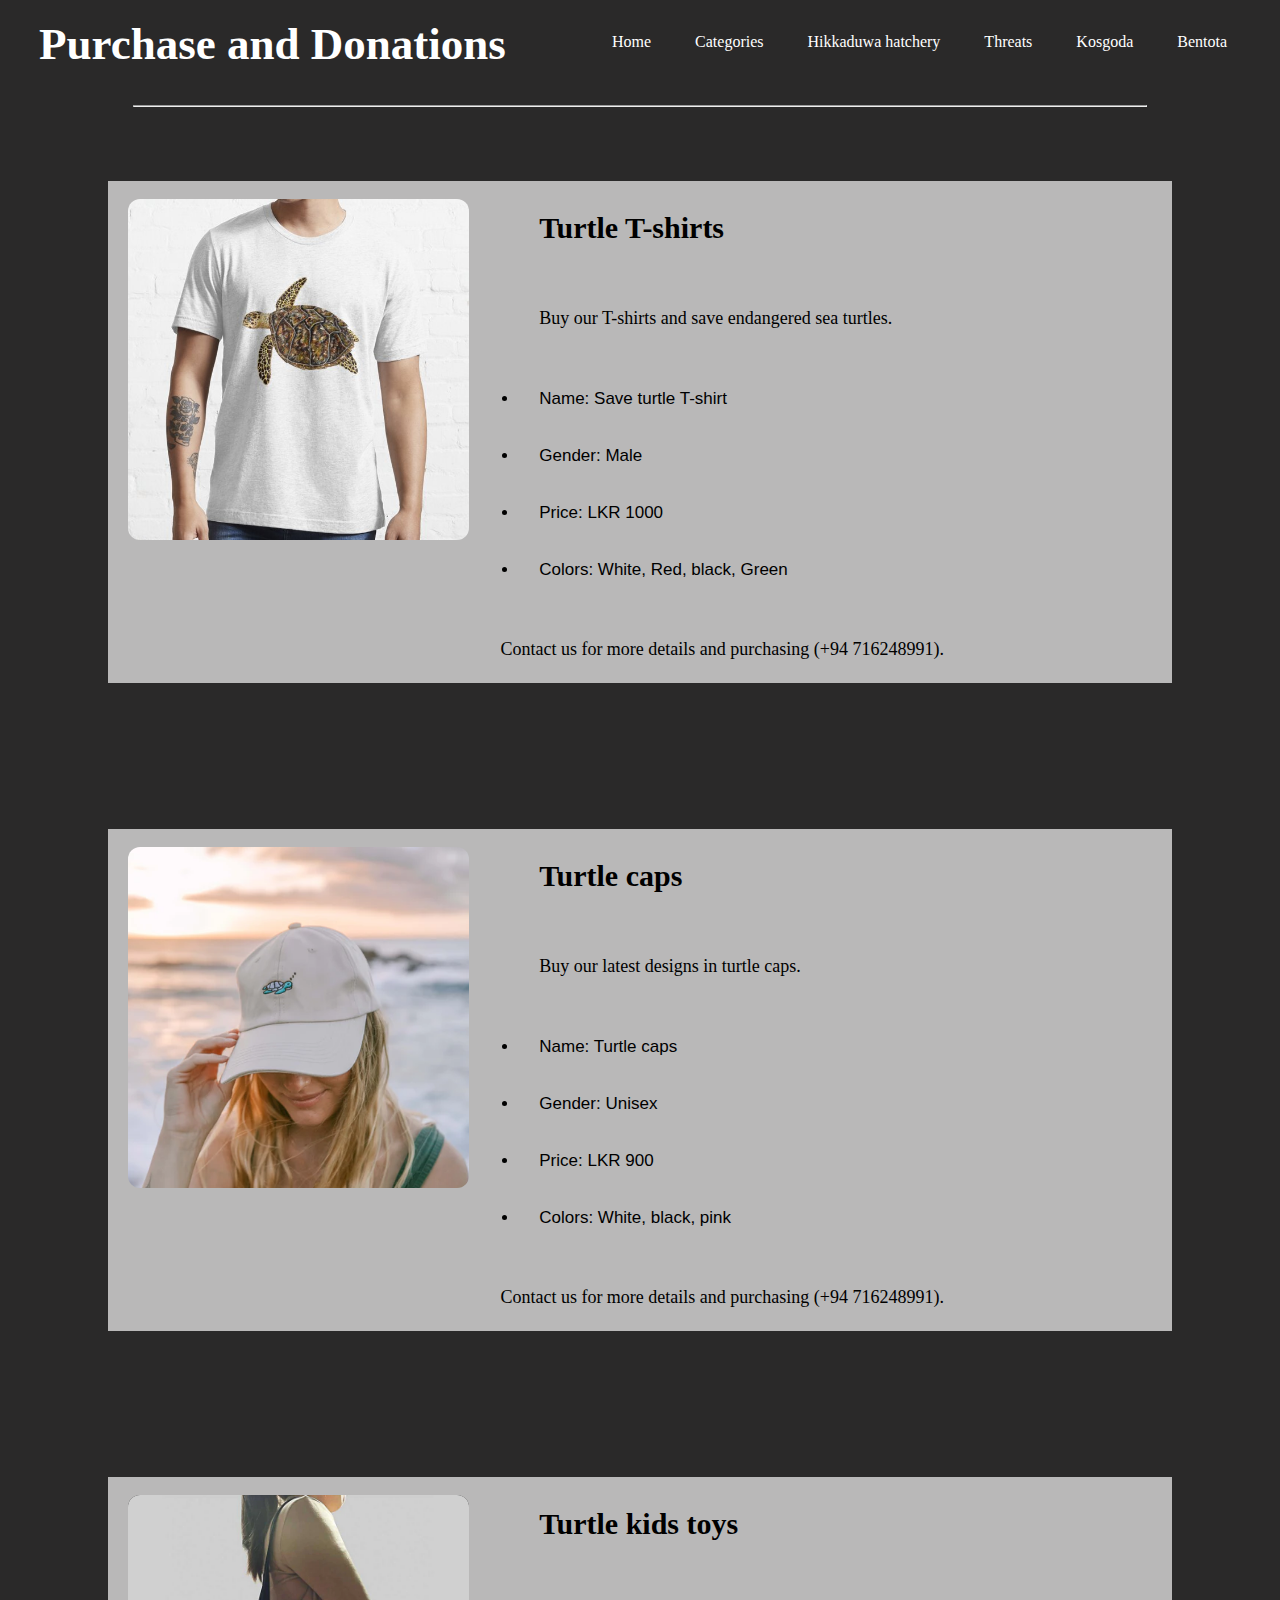
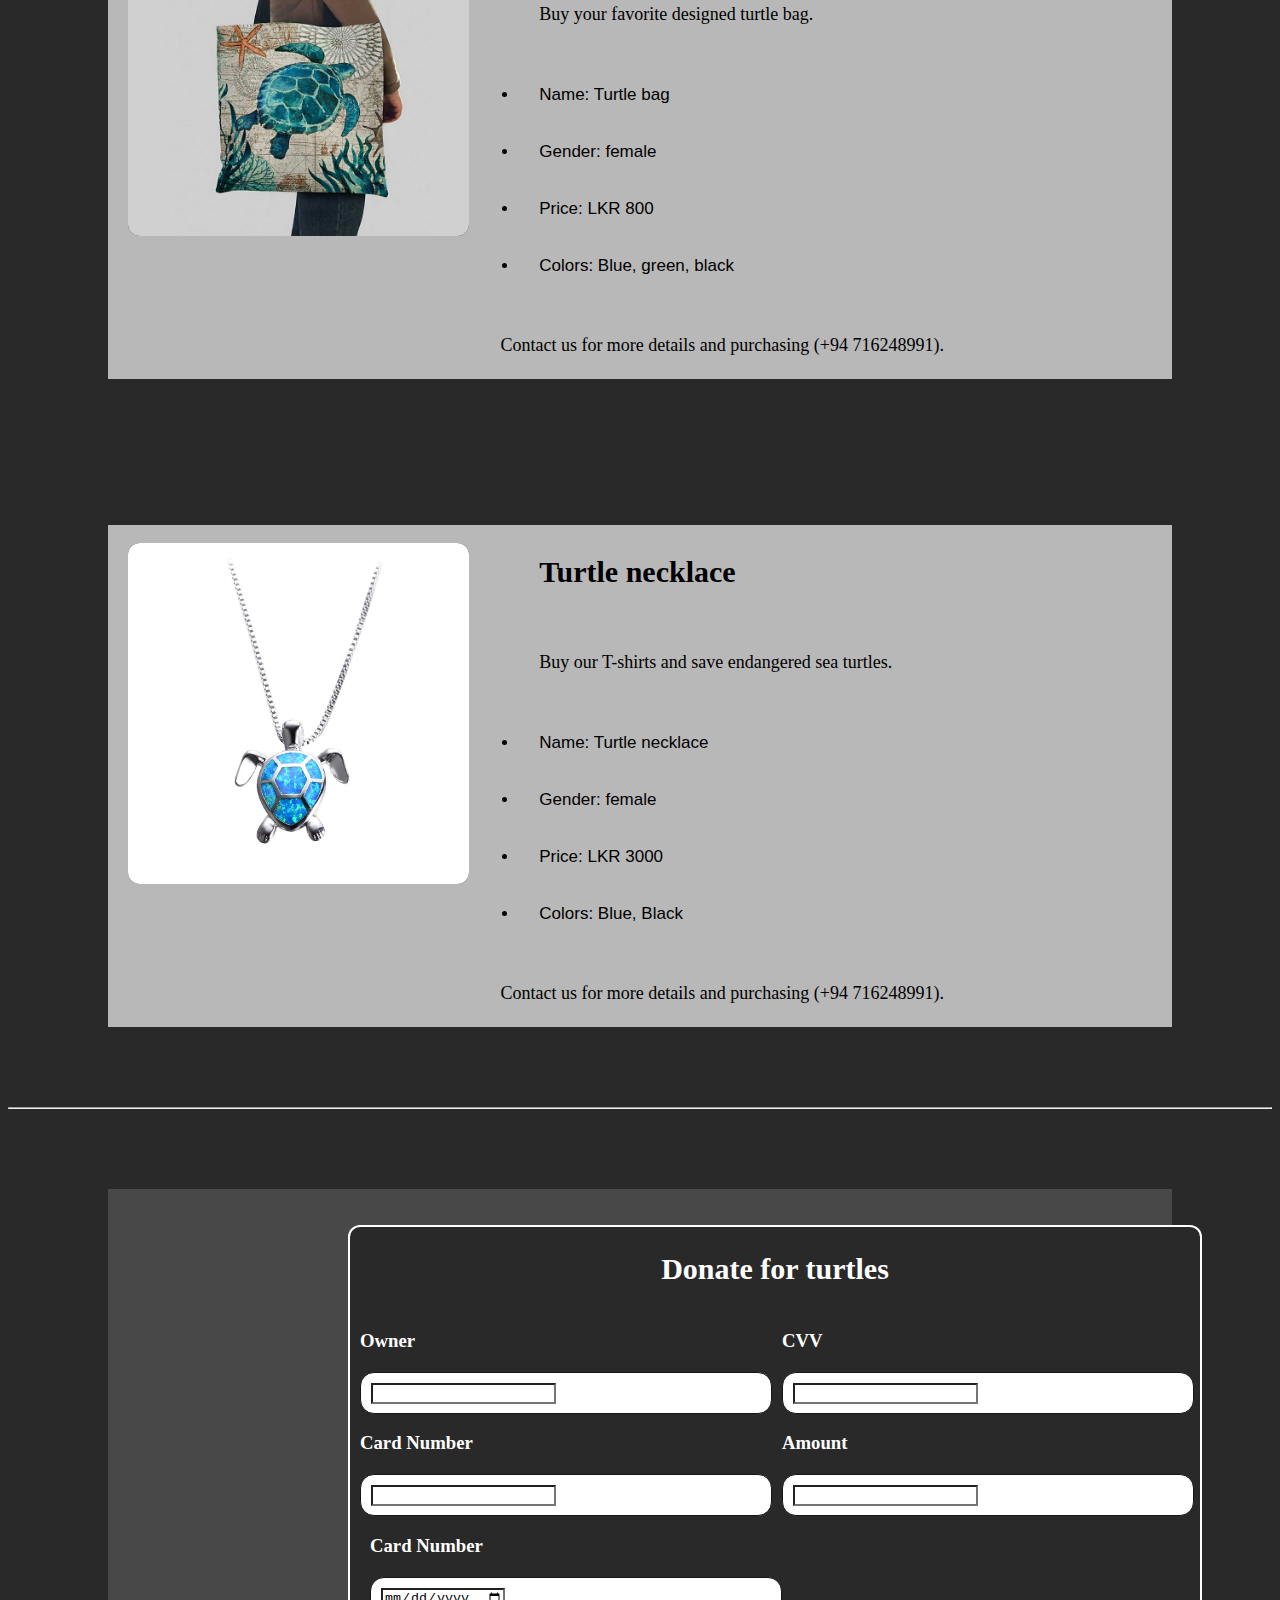
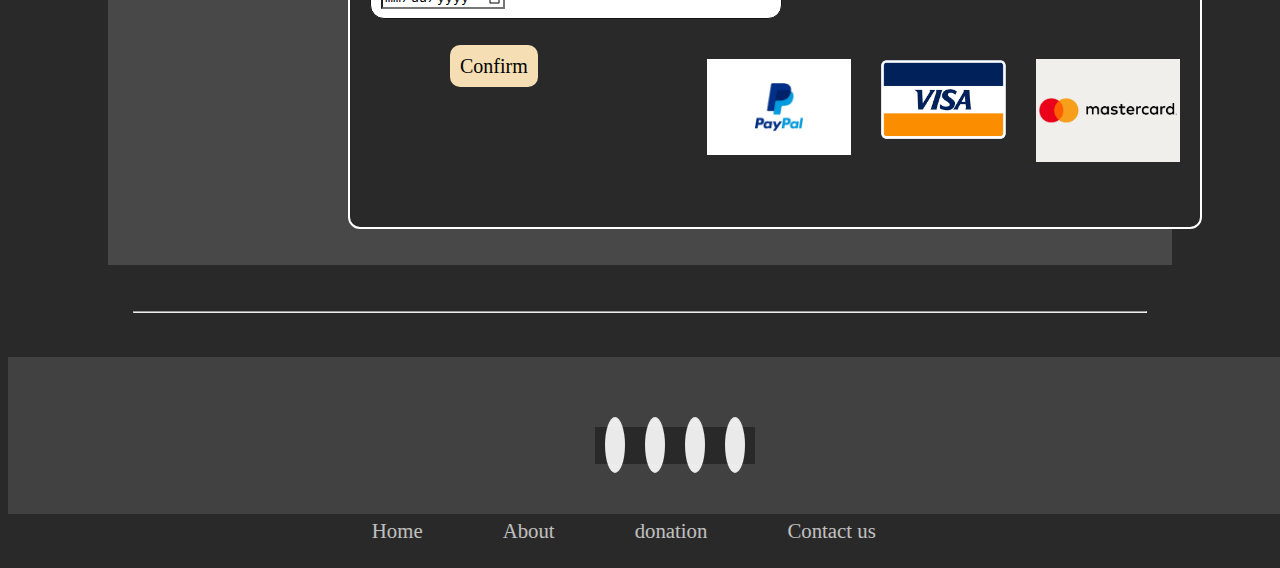
<file: Purchaseanddonation.html>
<!DOCTYPE html>
<html lang="en">
<head>
    <meta charset="UTF-8">
    <meta http-equiv="X-UA-Compatible" content="IE=edge">
    <meta name="viewport" content="width=device-width, initial-scale=1.0">
    <title>Purchase and donation</title>
    <link rel="stylesheet" href="style.css">
    <link rel="stylesheet" href="https://cdnjs.cloudflare.com/ajax/libs/font-awesome/6.4.0/css/all.min.css" 
    integrity="sha512-iecdLmaskl7CVkqkXNQ/ZH/XLlvWZOJyj7Yy7tcenmpD1ypASozpmT/E0iPtmFIB46ZmdtAc9eNBvH0H/ZpiBw=="
     crossorigin="anonymous" referrerpolicy="no-referrer" />
</head>
<body>
    <header>
        <div>
            <ul>
                <li><a href="index.html">Home</a></li>
                <li><a href="turtlecategory.html">Categories</a></li>
                <li><a href="Hikkaduwahatchery.html">Hikkaduwa hatchery</a></li>
                <li><a href="Treats.html">Threats</a></li>
                <li><a href="Kosgodahatchery.html">Kosgoda</a></li>
                <li><a href="Bentotahatchery.html">Bentota</a></li>
            </ul>
        </div>
    </header>

    <h1>Purchase and Donations</h1>
    <hr class="mainhr">
    <br>
    <br>
    <div class="purchase">
        <div class="purchase-items">
         <img src="images/turtle-tshirts.jpg">
         <div class="purchase-detail">
         <h3>Turtle T-shirts</h3>
         <p>Buy our T-shirts and save endangered sea turtles.</p>
            <li>Name: Save turtle T-shirt</li>
            <li>Gender: Male</li>
            <li>Price: LKR 1000</li>
            <li>Colors: White, Red, black, Green</li>
            <p>Contact us for more details and purchasing (+94 716248991).</p>
         </div>
        </div>
        <br>
        <br>
        <div class="purchase-items">
            <img src="images/turtlehats.jpg">
            <div class="purchase-detail">
            <h3>Turtle caps</h3>
         <p>Buy our latest designs in turtle caps.</p>
            <li>Name: Turtle caps</li>
            <li>Gender: Unisex</li>
            <li>Price: LKR 900</li>
            <li>Colors: White, black, pink</li>
            <p>Contact us for more details and purchasing (+94 716248991).</p>
             </div>
           </div>
           <br>
           <br>
           <div class="purchase-items">
            <img src="images/turtle-bag.jpg">
            <div class="purchase-detail">
            <h3>Turtle kids toys</h3>
         <p>Buy your favorite designed turtle bag.</p>
            <li>Name: Turtle bag</li>
            <li>Gender: female</li>
            <li>Price: LKR 800</li>
            <li>Colors: Blue, green, black</li>
            <p>Contact us for more details and purchasing (+94 716248991).</p>
         </div>
           </div>
           <br>
           <br>
           <div class="purchase-items">
            <img src="images/turtlenecklace.jpg">
            <div class="purchase-detail">
            <h3>Turtle necklace</h3>
         <p>Buy our T-shirts and save endangered sea turtles.</p>
            <li>Name: Turtle necklace</li>
            <li>Gender: female</li>
            <li>Price: LKR 3000</li>
            <li>Colors: Blue, Black</li>
            <p>Contact us for more details and purchasing (+94 716248991).</p>
         </div>
           </div>
    </div>
    <hr>
    <br>
    <br>
    <br>
    <br>
    <div class="purchasepage">
        <br>
        <br>
    <div class="Donationpage-container">
       <h2>Donate for turtles</h2>
       <div class="first-row">
          <div class="owner">
            <h3>Owner</h3>
            <div class="input-field">
               <input type="text">
            </div>
          </div>
          <div class="cvv">
            <h3>CVV</h3>
            <div class="input-field">
               <input type="password">
            </div>
          </div>
        </div>
          <div class="second-row">
          <div class="card-number">
            <h3>Card Number</h3>
            <div class="input-field">
               <input type="text">
            </div>
           </div>
           <div class="Amount">
            <h3>Amount</h3>
            <div class="input-field">
               <input type="text">
            </div>
           </div>
          </div>
          <div class="third-row">
            <h3>Card Number</h3>
            <div class="input-field">
               <input type="date" name="dob" />
            </div>
        </div>
            <div class="cards">
                <img src="images/mastercardlogo.jpg">
                <img src="images/visa.jpg">
                <img src="images/paypal.jpg">
            </div>
          <br>
          <br>
       <a href="">Confirm</a>
    </div>
    <br>
    <br>
</div>

<br>
    <hr class="mainhr">
                <br>
                <br>
                <footer>
                    <div class="footercontainer">
                       <div class="Icons">
                        <a href="https://www.instagram.com/"><i class="fa-brands fa-instagram"></i></a>
                        <a href="https://www.twitter.com/"><i class="fa-brands fa-twitter"></i></a>
                        <a href="https://www.facebook.com/"><i class="fa-brands fa-facebook"></i></a>
                        <a href="https://www.youtube.com/"><i class="fa-brands fa-youtube"></i></a>
                       </div>
                        <div class="footerNav">
                           <ul>
                               <li><a href="index.html">Home</a></li>
                               <li><a href="https://sciall.org/portfolio/sea-turtle-biologist/?gclid=Cj0KCQjw98ujBhCgARIsAD7QeAhx6wQ6qlkPoL80qxsi6xxzHyFZgHhib_nruiLZaMXdLESwT8hqf-4aAsLwEALw_wcB">About</a></li>
                               <li><a href="Purchaseanddonation.html">donation</a></li>
                               <li><a href="contactus.html">Contact us</a></li>
                           </ul>
                        </div>
                    </div>
                   </footer>

</body>
</html>
</file>
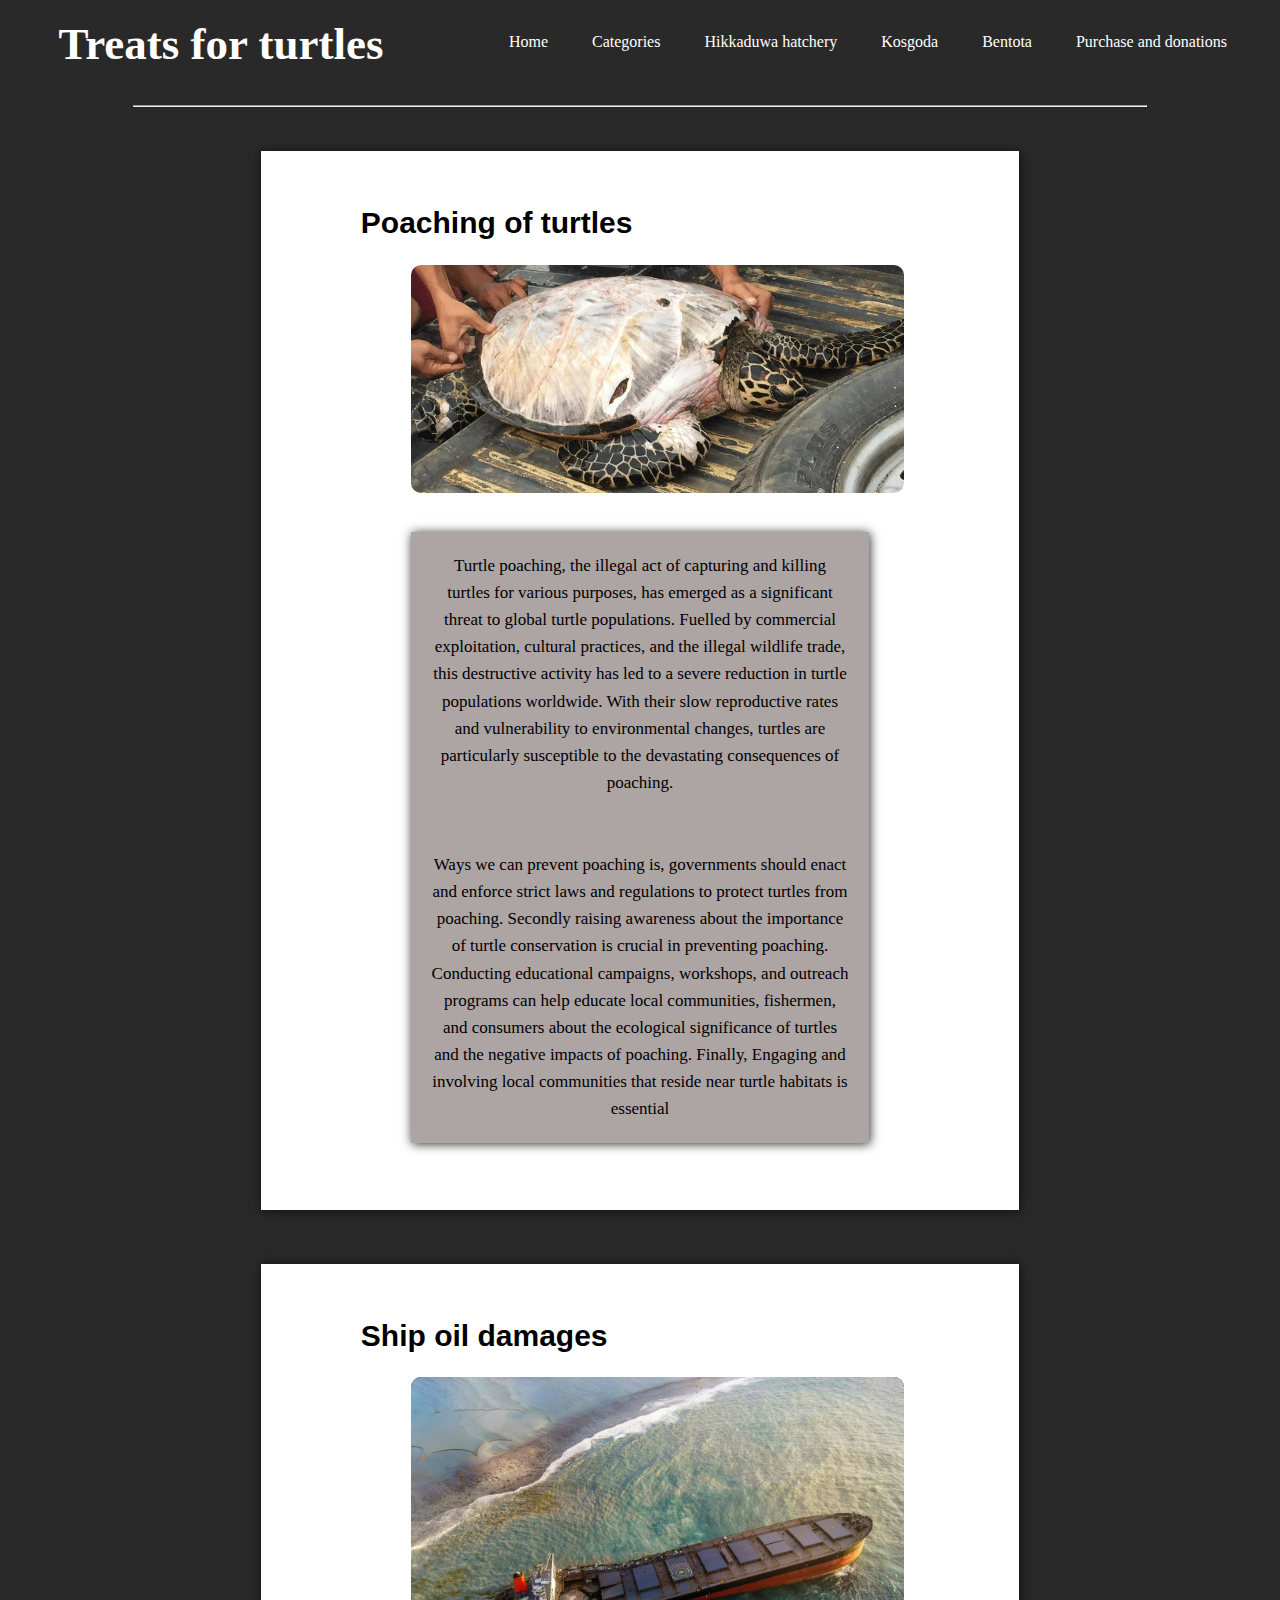
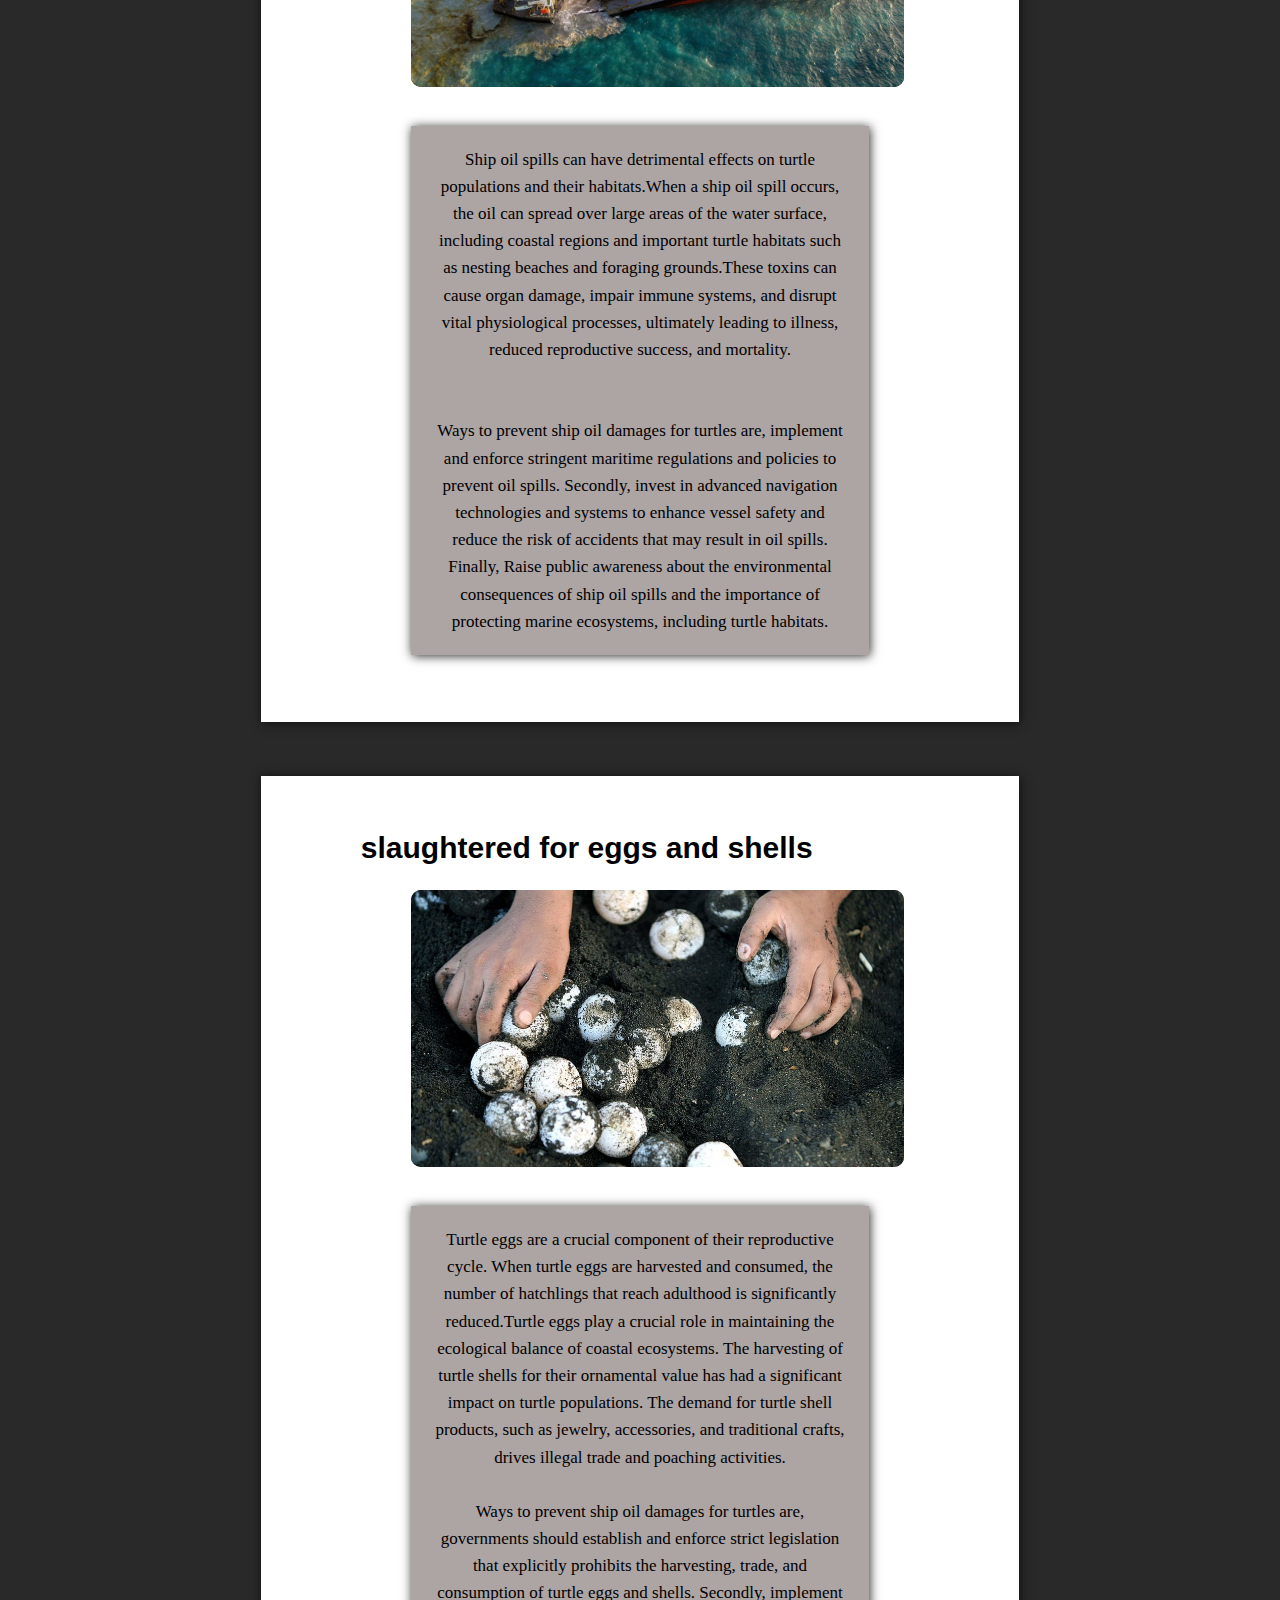
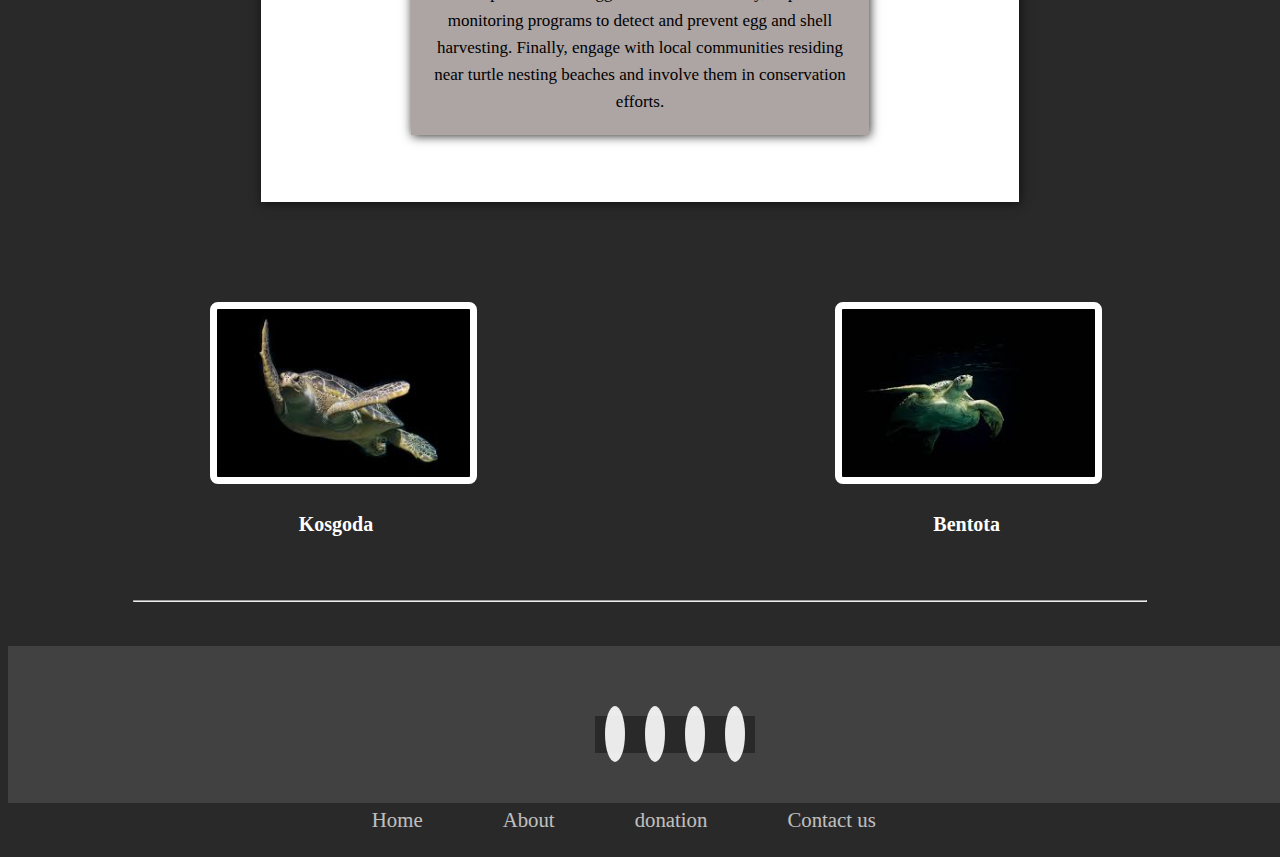
<file: Treats.html>
<!DOCTYPE html>
<html lang="en">
<head>
    <meta charset="UTF-8">
    <meta http-equiv="X-UA-Compatible" content="IE=edge">
    <meta name="viewport" content="width=device-width, initial-scale=1.0">
    <title>Treats</title>
    <link rel="stylesheet" href="style.css">
    <link rel="stylesheet" href="https://cdnjs.cloudflare.com/ajax/libs/font-awesome/6.4.0/css/all.min.css" 
    integrity="sha512-iecdLmaskl7CVkqkXNQ/ZH/XLlvWZOJyj7Yy7tcenmpD1ypASozpmT/E0iPtmFIB46ZmdtAc9eNBvH0H/ZpiBw=="
     crossorigin="anonymous" referrerpolicy="no-referrer" />
</head>
<body>
    <header>
        <div>
            <ul>
                <li><a href="index.html">Home</a></li>
                <li><a href="turtlecategory.html">Categories</a></li>
                <li><a href="Hikkaduwahatchery.html">Hikkaduwa hatchery</a></li>
                <li><a href="Kosgodahatchery.html">Kosgoda</a></li>
                <li><a href="Bentotahatchery.html">Bentota</a></li>
                <li><a href="Purchaseanddonation.html">Purchase and donations</a></li>
            </ul>
        </div>
    </header>
    <h1>Treats for turtles</h1>
    <hr class="mainhr">
    <br>
    <br>
    <div class="Treatpage-background">
        <h2>Poaching of turtles</h2>
    <img class="Treatspage-img" src="images/poaching.jpg">
    <p class="Treatpage-para">Turtle poaching, the illegal act of capturing and killing turtles for various purposes, has emerged as a significant threat 
        to global turtle populations. Fuelled by commercial exploitation, cultural practices, and the illegal wildlife trade, this
         destructive activity has led to a severe reduction in turtle populations worldwide. With their slow reproductive rates
          and vulnerability to environmental changes, turtles are particularly susceptible to the devastating consequences of 
          poaching. 
          <br>
          <br>
          <br>
          Ways we can prevent poaching is, governments should enact and enforce strict laws and regulations to protect turtles
           from poaching. Secondly raising awareness about the importance of turtle conservation is crucial in preventing poaching.
            Conducting educational campaigns, workshops, and outreach programs can help educate local communities, fishermen, 
            and consumers about the ecological significance of turtles and the negative impacts of poaching. Finally, Engaging 
            and involving local communities that reside near turtle habitats is essential</p>
        </div>
        <br>
        <br>
        <br>
        <div class="Treatpage-background">
            <h2>Ship oil damages</h2>
        <img class="Treatspage-img" src="images/shipoil.jpg">
        <p class="Treatpage-para">Ship oil spills can have detrimental effects on turtle populations and their habitats.When a ship oil 
            spill occurs, the oil can spread over large areas of the water surface, including coastal regions and important turtle habitats
             such as nesting beaches and foraging grounds.These toxins can cause organ damage, impair immune systems, and disrupt vital 
             physiological processes, ultimately leading to illness, reduced reproductive success, and mortality.
            <br>
            <br>
            <br>
        Ways to prevent ship oil damages for turtles are, implement and enforce stringent maritime regulations and policies to prevent oil spills. Secondly,
        invest in advanced navigation technologies and systems to enhance vessel safety and reduce the risk of accidents that may result in oil spills.
    Finally, Raise public awareness about the environmental consequences of ship oil spills and the importance of protecting marine ecosystems, including turtle habitats. </p>
            </div>
             <br>
             <br>
             <br>
            <div class="Treatpage-background">
                <h2>slaughtered for eggs and shells</h2>
            <img class="Treatspage-img" src="images/slaughteredeggs.jpg">
            <p class="Treatpage-para">Turtle eggs are a crucial component of their reproductive cycle. When turtle eggs are harvested and consumed, the 
                number of hatchlings that reach adulthood is significantly reduced.Turtle eggs play a crucial role in maintaining the ecological balance
                 of coastal ecosystems. The harvesting of turtle shells for their ornamental value has had a significant impact on turtle populations. The 
                 demand for turtle shell products, such as jewelry, accessories, and traditional crafts, drives illegal trade and poaching activities.
                <br>
                <br>
            Ways to prevent ship oil damages for turtles are, governments should establish and enforce strict legislation that explicitly prohibits the 
            harvesting, trade, and consumption of turtle eggs and shells. Secondly,
            implement monitoring programs to detect and prevent egg and shell harvesting. 
        Finally, engage with local communities residing near turtle nesting beaches and involve them in conservation efforts. </p>
                </div>
                  <br>
                  <br>
                <div class="Treat-link">
                    <a href="Kosgodahatchery.html"><img class="Treatlink-img1" src="images/kosgodalink.jpg"></a>
                    <a href="Bentotahatchery.html"><img class="Treatlink-img2" src="images/bentotalink.jpg"></a>
                </div>
                <h3 class="Treat-linkh31">Kosgoda</h3>
                <h3 class="Treat-linkh32">Bentota</h3>
                <br>
                <br>
                <br>
                <hr class="mainhr">
                <br>
                <br>
                <footer>
                    <div class="footercontainer">
                       <div class="Icons">
                        <a href="https://www.instagram.com/"><i class="fa-brands fa-instagram"></i></a>
                        <a href="https://www.twitter.com/"><i class="fa-brands fa-twitter"></i></a>
                        <a href="https://www.facebook.com/"><i class="fa-brands fa-facebook"></i></a>
                        <a href="https://www.youtube.com/"><i class="fa-brands fa-youtube"></i></a>
                       </div>
                        <div class="footerNav">
                           <ul>
                            <li><a href="index.html">Home</a></li>
                            <li><a href="https://sciall.org/portfolio/sea-turtle-biologist/?gclid=Cj0KCQjw98ujBhCgARIsAD7QeAhx6wQ6qlkPoL80qxsi6xxzHyFZgHhib_nruiLZaMXdLESwT8hqf-4aAsLwEALw_wcB">About</a></li>
                            <li><a href="Purchaseanddonation.html">donation</a></li>
                            <li><a href="contactus.html">Contact us</a></li>
                           </ul>
                        </div>
                    </div>
                   </footer>
</body>
</html>
</file>
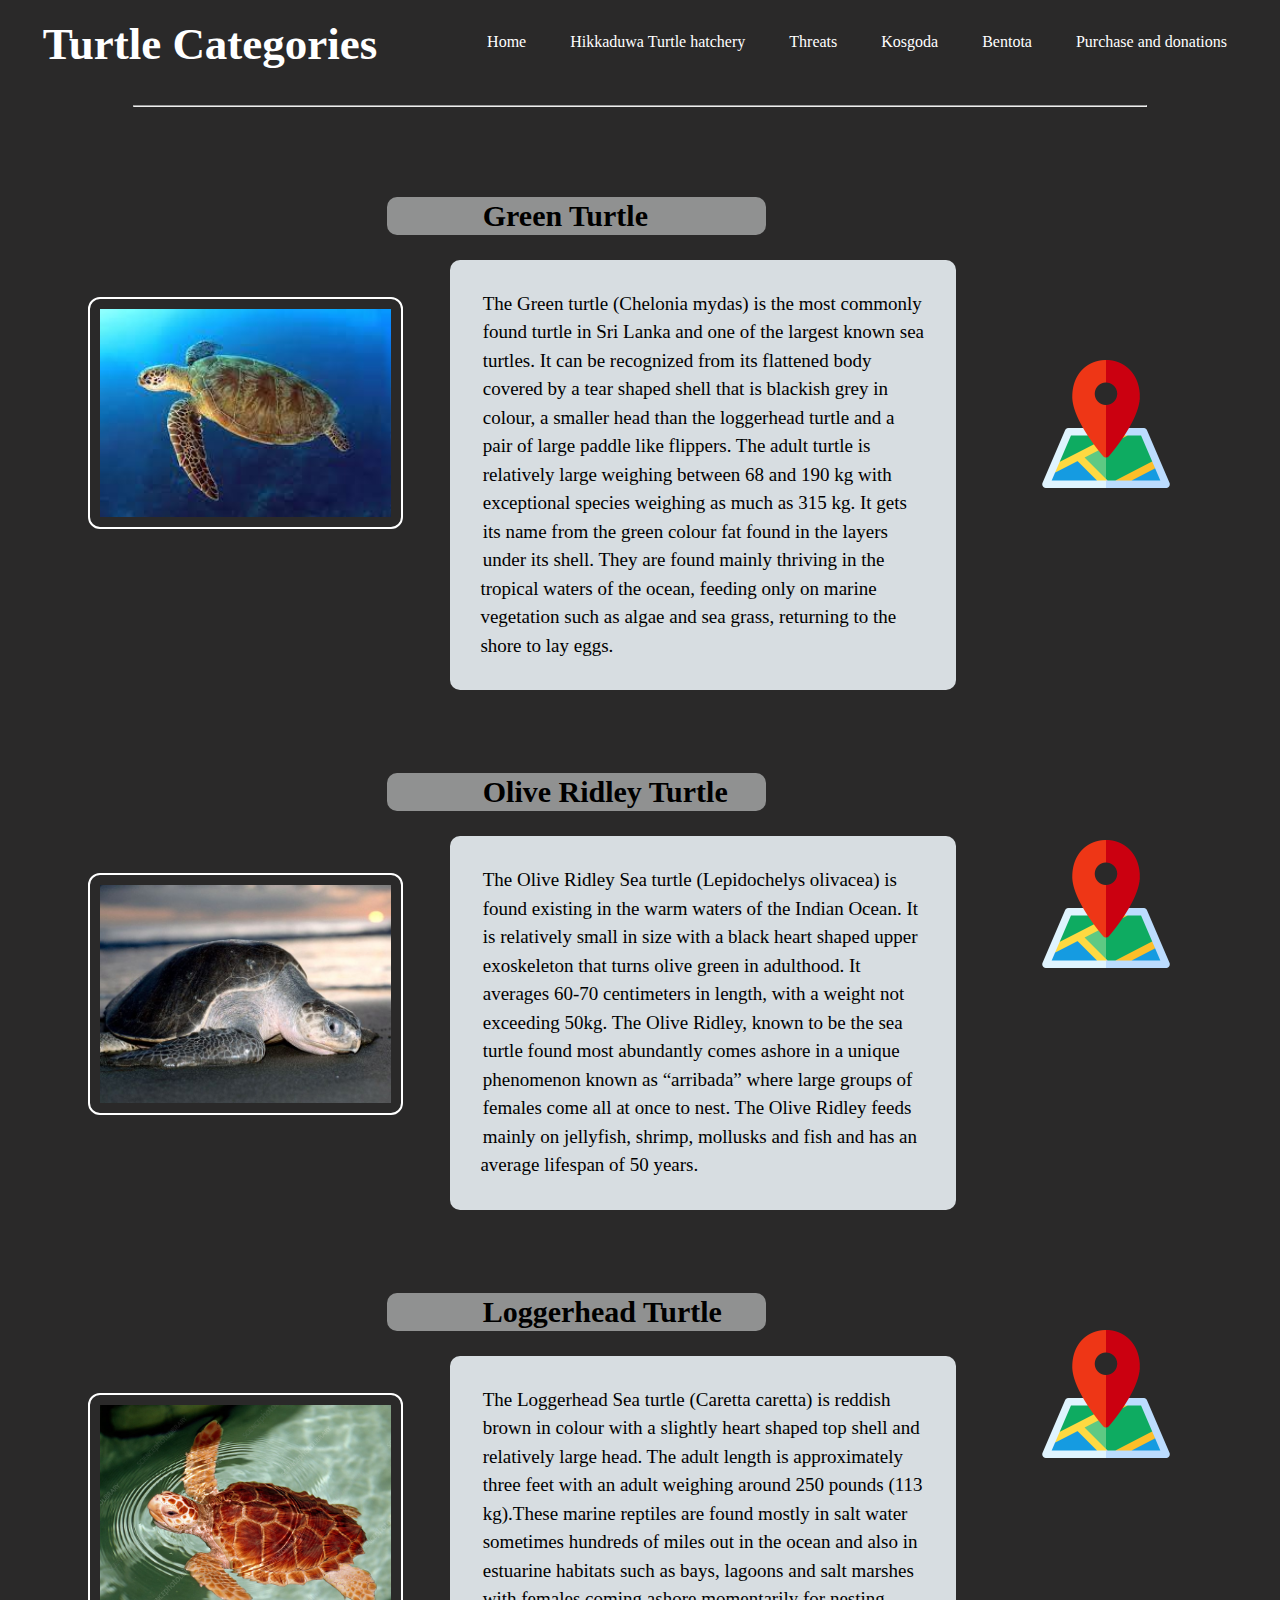
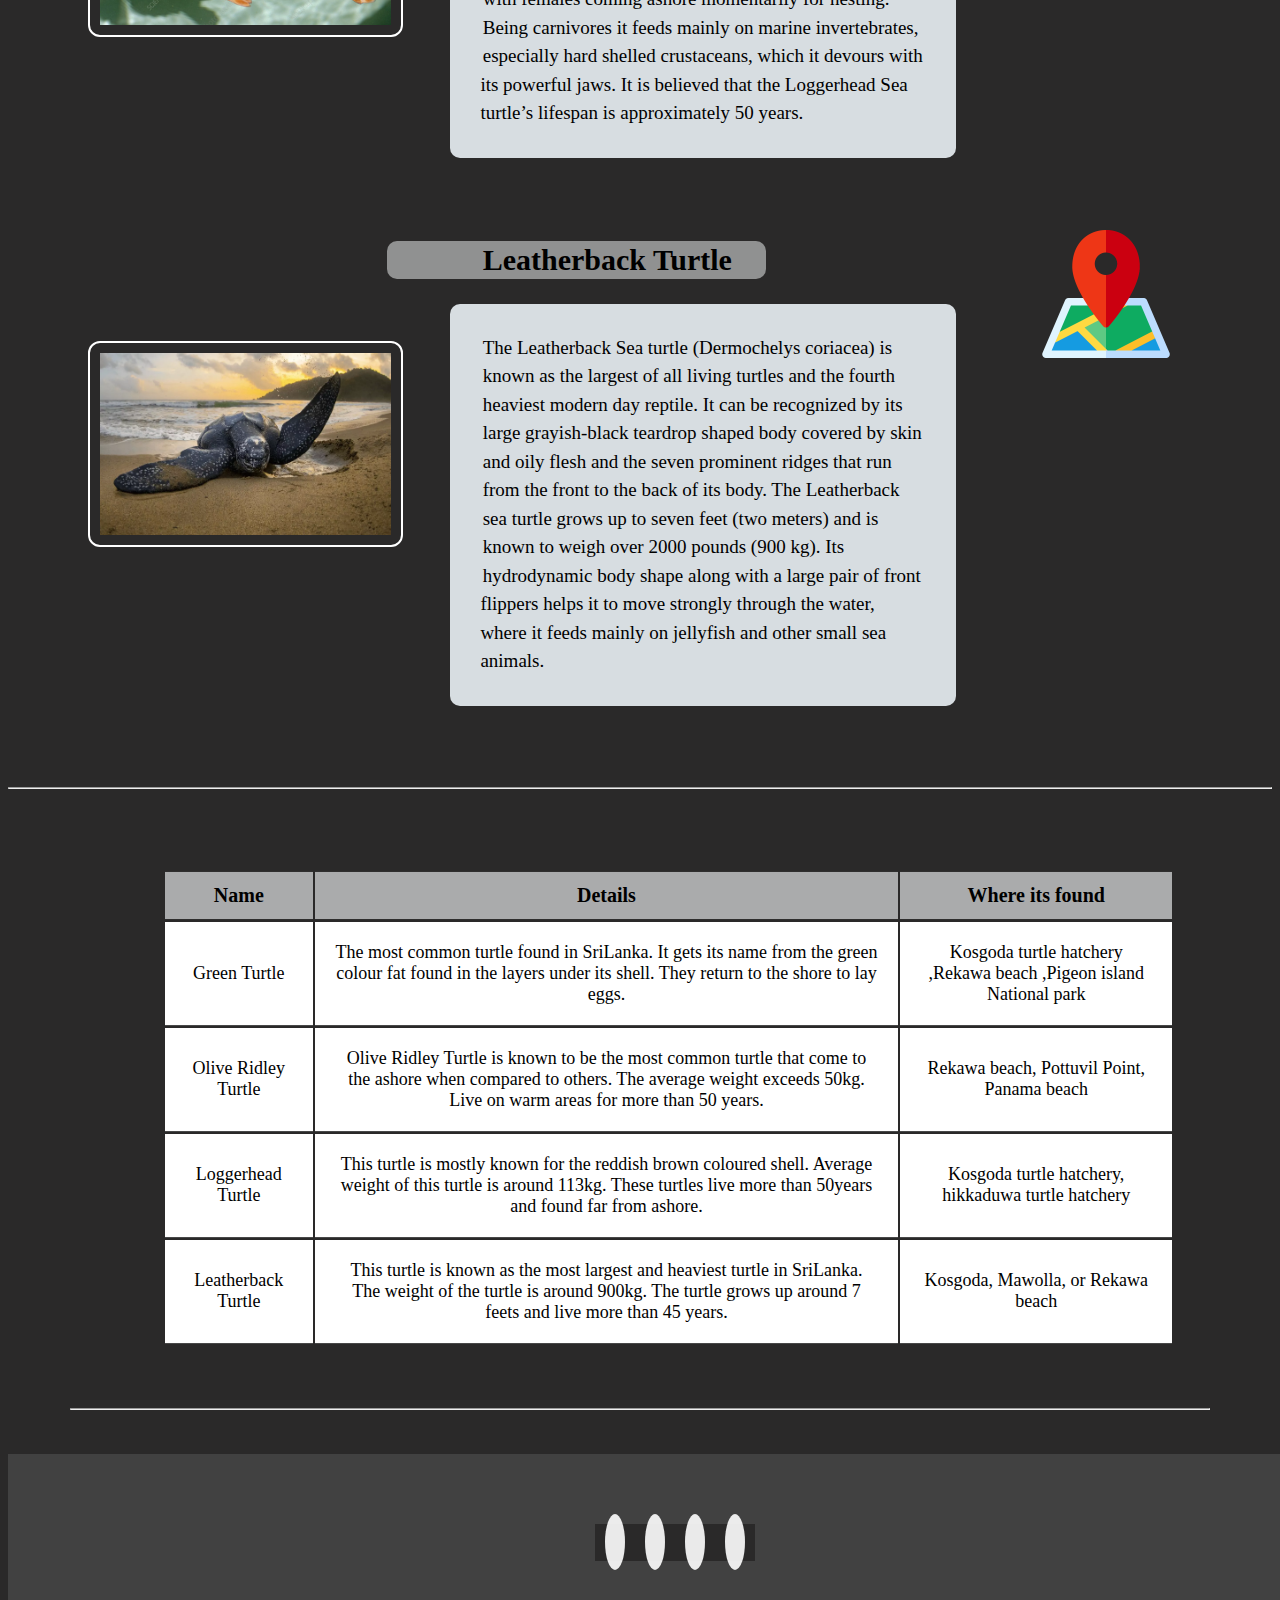
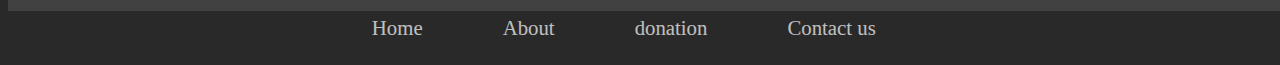
<file: turtlecategory.html>
<!DOCTYPE html>
<html lang="en">
<head>
    <meta charset="UTF-8">
    <meta http-equiv="X-UA-Compatible" content="IE=edge">
    <meta name="viewport" content="width=device-width, initial-scale=1.0">
    <title>Turtle categories</title>
    <link rel="stylesheet" href="style.css">
    <link rel="stylesheet" href="https://cdnjs.cloudflare.com/ajax/libs/font-awesome/6.4.0/css/all.min.css" 
    integrity="sha512-iecdLmaskl7CVkqkXNQ/ZH/XLlvWZOJyj7Yy7tcenmpD1ypASozpmT/E0iPtmFIB46ZmdtAc9eNBvH0H/ZpiBw=="
     crossorigin="anonymous" referrerpolicy="no-referrer" />
</head>
<body>
    <header>
        <div>
            <ul>
                <li><a href="index.html">Home</a></li>
                <li><a href="Hikkaduwahatchery.html">Hikkaduwa Turtle hatchery</a></li>
                <li><a href="Treats.html">Threats</a></li>
                <li><a href="Kosgodahatchery.html">Kosgoda</a></li>
                <li><a href="Bentotahatchery.html">Bentota</a></li>
                <li><a href="Purchaseanddonation.html">Purchase and donations</a></li>
            </ul>
        </div>
    </header>
    <h1>Turtle Categories</h1>
    <hr class="mainhr">
    <br>
    <br>
    <br>
    <br>
    <img class="Category-image" src="images/Greenturtle.jpg">
    <h2 class="Category-Turtle">Green Turtle</h2>
     <p class="category-para">The Green turtle (Chelonia mydas) is the most commonly found turtle in Sri Lanka and one of the largest known sea turtles. It can be recognized from its flattened
         body covered by a tear shaped shell that is blackish grey in colour, a smaller head than the loggerhead turtle and a pair of large paddle like flippers. 
         The adult turtle is relatively large weighing between 68 and 190 kg with exceptional species weighing as much as 315 kg. It gets its name from the green 
         colour fat found in the layers under its shell. They are found mainly thriving in the tropical waters of the ocean, feeding only on marine vegetation such as 
         algae and sea grass, returning to the shore to lay eggs.
     </p>
     <a href="https://www.google.lk/maps/place/Rekawa+Road/@6.0593932,80.8448874,17z/data=!3m1!4b1!4m6!3m5!1s0x3ae6b48e98db86f9:0xebe40e3ebfa6106b!8m2!3d6.0593932!4d80.8470761!16s%2Fg%2F1tf800f2?hl=en"><img class="Category-map1" src="images/Turtlemap.jpg"></a>
    <br>
     <br>
     <br>
     <img class="Category-image" src="images/Oliveridleyturtle.jpg">
    <h2 class="Category-Turtle">Olive Ridley Turtle</h2>
    <p class="category-para">
        The Olive Ridley Sea turtle (Lepidochelys olivacea) is found existing in the warm waters of the Indian Ocean. It is relatively 
        small in size with a black heart shaped upper exoskeleton that turns olive green in adulthood. It averages 60-70 centimeters in 
        length, with a weight not exceeding 50kg. The Olive Ridley, known to be the sea turtle found most abundantly comes ashore in 
        a unique phenomenon known as “arribada” where large groups of females come all at once to nest. The Olive Ridley feeds mainly 
        on jellyfish, shrimp, mollusks and fish and has an average lifespan of 50 years.
    </p>
    <a href="https://www.google.lk/maps/place/Goyambokka+Beach/@6.0091576,80.7702656,15z/data=!3m1!4b1!4m6!3m5!1s0x3ae14a93b1a448ef:0x6e372b8f05e340c9!8m2!3d6.00915"><img class="Category-map2" src="images/Turtlemap.jpg"></a>
    <br>
     <br>
     <br>
     <img class="Category-image" src="images/loggerheadturtle.jpg">
    <h2 class="Category-Turtle">Loggerhead Turtle</h2>
    <p class="category-para"> The Loggerhead Sea turtle (Caretta caretta) is reddish brown in colour with a slightly heart shaped top shell and relatively large 
        head. The adult length is approximately three feet with an adult weighing around 250 pounds (113 kg).These marine reptiles are 
        found mostly in salt water sometimes hundreds of miles out in the ocean and also in estuarine habitats such as bays, lagoons and 
        salt marshes with females coming ashore momentarily for nesting. Being carnivores it feeds mainly on marine invertebrates, especially
         hard shelled crustaceans, which it devours with its powerful jaws. It is believed that the Loggerhead Sea turtle’s lifespan is 
         approximately 50 years.
    </p>
    <a href="https://www.google.lk/maps/place/Kosgoda+Beach/@6.3340042,80.0246212,17z/data=!4m6!3m5!1s0x3ae22bf93dc4ccc3:0xc83b2e78c04733d1!8m2!3d6.3340042!4d80.0272015!16s%2Fg%2F11h6fl23zt?hl=en"><img class="Category-map3" src="images/Turtlemap.jpg"></a>
    <br>
     <br>
     <br>
     <img class="Category-image" src="images/leatherbackturtle.jpg">
    <h2 class="Category-Turtle">Leatherback Turtle</h2>
    <p class="category-para"> The Leatherback Sea turtle (Dermochelys coriacea) is known as the largest of all living turtles and the fourth heaviest modern day reptile. 
        It can be recognized by its large grayish-black teardrop shaped body covered by skin and oily flesh and the seven prominent ridges 
        that run from the front to the back of its body. The Leatherback sea turtle grows up to seven feet (two meters) and is known to weigh 
        over 2000 pounds (900 kg). Its hydrodynamic body shape along with a large pair of front flippers helps it to move strongly 
        through the water, where it feeds mainly on jellyfish and other small sea animals.
    </p>
    <a href="https://www.google.com/maps/place/Pigeon+Island/@8.7081294,81.1778093,14z/data=!4m10!1m2!2m1!1spigeon+island!3m6!1s0x3afbbf9cdb8f4a57:0x2f07a90f5ad3d721!8m2!3d8.7220254!4d81.2033395!15sCg1waWdlb24gaXNsYW5kkgEGaXNsYW5k4AEA!16s%2Fg%2F11c1wyhqr1"><img class="Category-map4" src="images/Turtlemap.jpg"></a>
    <br>
    <br>
    <br>
    <hr>
    <br>
    <br>
    <br>
    <br>

    <table>
        <tr>
         <th>Name</th>
         <th>Details</th>
         <th>Where its found</th>
        </tr>
        <tr>
            <td>Green Turtle</td>
            <td>The most common turtle found in SriLanka. It gets its name from the green colour fat found in the layers under its shell.
                They return to the shore to lay eggs.  
            </td>
            <td>Kosgoda turtle hatchery ,Rekawa beach ,Pigeon island National park</td>
        </tr>
        <tr>
            <td>Olive Ridley Turtle</td>
            <td>Olive Ridley Turtle is known to be the most common turtle that come to the ashore when compared to others.
                The average weight exceeds 50kg. Live on warm areas for more than 50 years.
            </td>
            <td>Rekawa beach, Pottuvil Point, Panama beach</td>
        </tr>
        <tr>
            <td>Loggerhead Turtle</td>
            <td>This turtle is mostly known for the reddish brown coloured shell. Average weight of this turtle is around 113kg.
                These turtles live more than 50years and found far from ashore.
            </td>
            <td>Kosgoda turtle hatchery, hikkaduwa turtle hatchery</td>
        </tr>
        <tr>
            <td>Leatherback Turtle</td>
            <td>This turtle is known as the most largest and heaviest turtle in SriLanka. The weight of the turtle is around 900kg.
                The turtle grows up around 7 feets and live more than 45 years.
            </td>
            <td>Kosgoda, Mawolla, or Rekawa beach</td>
        </tr>
        </table>
        <br>
        <br>
        <br>
        <hr class="Homepage-hr2">
        <br>
        <br>
<footer>
 <div class="footercontainer">
    <div class="Icons">
        <a href="https://www.instagram.com/"><i class="fa-brands fa-instagram"></i></a>
        <a href="https://www.twitter.com/"><i class="fa-brands fa-twitter"></i></a>
        <a href="https://www.facebook.com/"><i class="fa-brands fa-facebook"></i></a>
        <a href="https://www.youtube.com/"><i class="fa-brands fa-youtube"></i></a>
    </div>
     <div class="footerNav">
        <ul>
            <li><a href="index.html">Home</a></li>
            <li><a href="https://sciall.org/portfolio/sea-turtle-biologist/?gclid=Cj0KCQjw98ujBhCgARIsAD7QeAhx6wQ6qlkPoL80qxsi6xxzHyFZgHhib_nruiLZaMXdLESwT8hqf-4aAsLwEALw_wcB">About</a></li>
            <li><a href="Purchaseanddonation.html">donation</a></li>
            <li><a href="contactus.html">Contact us</a></li>
        </ul>
     </div>
 </div>
</footer>
</body>
</html>
</file>
<file: style.css>
*{
    background-color: rgb(42, 41, 41);
}

h1{
    background-color: rgb(42, 41, 41);
    color: white;
    text-align: center;
    font:  Helvetica;
    font-size: 45px;
    margin-top: 0;
    margin-bottom: 25px;
    margin-left: 0;
    margin-right: 0;
    padding: 10px;
}

#Homepage-mainimg img{
    margin-left: 0;
    margin-right: 0;
    width: 100%;
}
 ul{
    float: right;
    list-style-type: none;
    margin: 25px;
}
ul li{ 
    display: inline-block;
}
ul li a{
    color: white;
    background-color: rgb(42, 41, 41);
    text-decoration: none;
    padding: 5px 20px;
}
a:hover{
    background-color: white;
    color: black;
    border-radius: 8px;
}

.Homepage-para1 {
    font-family: serif;
    font-size: 19px;
    margin-left: 30px;
    margin-right: 30px;
    color:white ;
    padding: 30px;
    line-height: 1.7;
    
}
.Homepage-h2 {
    font-size: 35px;
    margin-left: 20px;
    color: white;
}
.Homepage-hr1{
  width: 90%;
}

br{
    color: black;
}
#Homepage-sections h3{
    font-size: 30px;
    font-family: 'Franklin Gothic Medium', 'Arial Narrow', Arial, sans-serif;
    margin-left: 70px;
    color: white;
    
}
#Homepage-sections p{
    font-family: sans-serif;
    font-size: 17px;
    margin-left: 70px;
    padding-top: 30px;
    font-weight: 530;
    margin-right: 35%;
    background-color: #e9ecee;
    color: black;
    line-height: 1.5;
    padding: 20px;
}
#Homepage-sections img{
    float: right;
    margin-left: 50px;
    margin-bottom: 30px;
    margin-right:70px ;
    margin-top: 10px;
    padding: 10px;
    width: 25%;
    border-radius: 12px;
    border: 2px solid white ;
}
#Homepage-sections img:hover{
    transform: scale(1.1);
}
#Homepage-sections hr{
    width:50%;
    text-align:left;
    margin-right: 0;
}
#Homepage-sections p:hover{
    background-color: rgb(128, 123, 123);
    color: aliceblue;
}

.Homepage-hr2{
width: 90%;
}

.footercontainer{
    width: 100%;
    padding: 70px 35px 20px;
    background-color: rgb(65, 65, 65);
}
.Icons{
    display: flex; 
    justify-content: center;
    background-color: rgb(65, 65, 65);
}
.Icons i{  
    text-decoration: none;
    padding: 10px;
    background-color: white;
    color: black;
    margin: 10px;
    border-radius: 50%;
}
.Icons a i{
    font-size: 2em;
    color: black;
    opacity: 0.9;
}
.Icons a:hover{
    background-color: black;
    transition: 0.5s;
}
.Icons a:hover i{
    color: black;
    transition: 0.5s;
}
.footerNav{
    margin: 30px;
}
.footerNav ul{
    display: flex;
    text-align: center;
    margin-right: 30%;
}
.footerNav ul li a{
    color: white;
    text-decoration: none;
    margin: 20px;
    font-size: 1.3em;
    opacity: 0.7;
    transition: o.5s;
}
.footerNav ul li a:hover{
    background-color: black;
    color: white;
}





 
.Category-Turtle{
    font-size: 30px;
    margin-left: 20px;
    margin-top: 10px;
    padding: 2px;
    margin-left: 30%;
    margin-right: 40%;
    color:black;
    background-color: rgb(144, 145, 145);
    border-radius: 10px;
}
.Category-image{
    float: left;
    margin-left: 80px;
    margin-bottom: 30px;
    margin-right:80px ;
    margin-top: 110px;
    border: 2px solid white;
    border-radius: 12px;
    padding: 10px;
    width: 23%;

}
.category-para {
    font-family: serif;
    font-size: 19px;
    margin-left:35%;
    margin-right: 25%;
    background-color:#d7dde1 ;
    padding: 30px;
    line-height: 1.5;
    border-radius: 10px;
}
.Category-map1{
    float: right;
    position: absolute;
    top: 350px;
    right: 100px;
    padding: 10px;
    width: 10%;

}
.Category-map1:hover{
    transform: scale(1.1) rotate(.3deg);

}
.Category-map2{
    float: right;
    position: absolute;
    top: 830px;
    right: 100px;
    padding: 10px;
    width: 10%;
}
.Category-map2:hover{
    transform: scale(1.1) rotate(.3deg);
    
}
.Category-map3{
    float: right;
    position: absolute;
    top: 1320px;
    right: 100px;
    padding: 10px;
    width: 10%;
}
.Category-map3:hover{
    transform: scale(1.1) rotate(.3deg);
}
.Category-map4{
    float: right;
    position: absolute;
    top: 1820px;
    right: 100px;
    padding: 10px;
    width: 10%;
}
.Category-map4:hover{
    transform: scale(1.1) rotate(.3deg);
}

table{
    width: 80%;
    text-align: center;
    margin-left: 155px;
}
th,td,tr{
    padding: 12px;
  text-align: center;
  border-bottom: 1px solid #484848;
  background-color: rgb(249, 249, 249);
}
th{
    border-top: 1px solid #2f2e2e;
    border-bottom: 1px solid #2f2e2e;
    text-align: center;
    background-color: #aaabac;
    font-size: 20px;

}
td{
    padding: 20px;
    background-color: white;
    font-size: 18px;
}




.Hikkaduwapage-mainimg {
    width: 85%;
    margin-left: 100px;
    border-radius: 15px;
}
.Hikkaduwapage-hr1 {
    width:60%;
}
.Hikkaduwapage-para1 {
    font-size: 20px;
   margin: 50px;
   text-align: center;
   margin-top: 70px;
   background-color: rgb(93, 90, 90);
   color: white;
   padding: 40px;
   border: 1px solid black;
   line-height: 1.6;
   border-radius: 15px;

}
.Hikkaduwapage-h3{
    font-size: 30px;
    margin-top: 10px;
    padding: 2px;
    margin-left: 20%;
    margin-right: 50%;
    color: white;
    font-family: 'Times New Roman', Times, serif;
}
.Hikkaduwapage-img{
    float: left;
    margin-left: 10px;
    margin-bottom: 30px;
    margin-right:50px ;
    margin-top: 0px;
    width: 33%;
}
.Hikkaduwapage-para2{
    font-family: serif;
    font-size: 19px;
    margin-left:15%;
    margin-right: 15%;
    margin-top: 10px;
    background-color:#d7dde1 ;
    padding: 80px 70px 80px 70px;
    border-radius: 10px;
    line-height: 1.5;
}
.Hikkaduwapage-para2:hover{
    transform: scale(1.1) rotate(.3deg);
}
.mainhr{
   width: 80%;
}
.container{
    width: 100%;
    height: 100vh;
    display: flex;
    align-items: center;
    justify-content: center;
    flex-direction: column;
}
iframe{
    width: 80%;
    height: 500px;
    filter: invert(100%);
}




.Treatspage-img{
    width: 65%;
    margin-left: 150px;
    border-radius: 10px;
    margin-bottom: 30px;
}
.Treatspage-img:hover{
    transform: scale(1.1);
}
.Treatpage-para{
  background-color: rgb(173, 164, 164);
  color: black;
  text-align: center;
  margin-top: 5px;
  margin-left: 150px;
  margin-right: 150px;
  padding: 20px;
  line-height: 1.6;
  font-size: 17px;
  box-shadow: 1px 1px 10px rgb(45, 44, 44);
}
.Treatpage-background{
    background-color: white;
    padding-top: 30px;
    padding-bottom: 50px;
    margin-left: 20%;
    margin-right: 20%;
    box-shadow: 1px 1px 10px rgb(16, 16, 16);
}
.Treatpage-background h2{
    font-size: 30px;
    color: black;
    margin-left: 100px;
    background-color: white;
    font-family: 'Franklin Gothic Medium', 'Arial Narrow', Arial, sans-serif;
}

.Treat-link img{
    margin-left: 16%;
    margin-right: 12%;
    border-radius: 8px;
    width: 20%;
    margin-top: 5%;
    background-color: white;
    border: 3px solid white;
    padding: 4px;
    display: inline-block;
  }
  .Treat-link img:hover{
    transform: scale(1.2) rotate(.3deg);
  }
  .Treat-linkh31{
    color: white;
    font-size: 20px;
    margin-left: 23%;
    margin-right: 10%;
    margin-top: 2%;
    display: inline-block;
  }
  .Treat-linkh32{
    color: white;
    font-size: 20px;
    margin-left: 34%;
    margin-right: 10%;
    margin-top: 2%;
    display: inline-block;
    
  }



.purchase-items{
    margin-bottom: 80px;
    margin-top: 10px;

}
.purchase-items img{
    float: left;
    margin-left: 120px;
    margin-bottom: 30px;
    margin-right:70px ;
    margin-top: 18px;
    width: 27%;
    border-radius: 12px;
}
.purchase-items img:hover{
    transform: scale(0.9);
}
.purchase-detail {
    background-color: rgb(185, 184, 184);
    margin-left: 100px;
    margin-right: 100px;
}
.purchase-detail h3{
    font-size: 30px;
    font-family: cursive;
    margin-left: 350px;
    padding-top: 30px;
    color: black;
    padding-bottom: 10px;
    padding-left: 30px;
    background-color: rgb(185, 184, 184);
}
.purchase-detail p{
    font-family:cursive;
    font-size: 18px;
    margin-left: 35%;
    background-color: rgb(185, 184, 184);
    color: black;
    line-height: 1.5;
    padding: 20px;
}
.purchase-detail li{
    font-family: sans-serif;
    font-size: 17px;
    background-color: rgb(185, 184, 184);
    color: black;
    line-height: 1;
    padding: 20px;
    margin-left: 10px;
}


.purchasepage{
    background-color: #484848;
    margin-bottom: 20px;
    margin-left: 100px;
    margin-right: 100px;
}  
.Donationpage-container{
    width: 850px;
    height: 600px;
    border: 2px solid;
    border-radius: 12px;
    color: white;
    justify-content: center;
    align-items: center;
    margin-left: 240px;

}
.Donationpage-container h2{
    font-size: 30px;
    text-align: center;
}
.first-row{
    display: flex;
}
.Donationpage-container .cards img{
    width: 17%;
    float: right;
    margin-top: 40px;
    margin-right: 20px;
    margin-bottom: 20px;
}
.owner{
    margin-left: 10px;
}
.cvv{
    margin-left: 10px;
}
.second-row{
    display: flex;
}
.card-number{
    margin-left: 10px;
}
.Amount{
    margin-left: 10px;
}
.third-row{
    margin-left: 20px;
}
.input-field input{
    color: black;
    background-color: white;
    margin-top: 10px;
    margin-right: 50px;
}
.Donationpage-container a{
    background-color: wheat;
    color: black;
    text-decoration: none;
    margin-left: 100px;
    padding: 10px;
    font-size: 20px;
    border-radius: 10px;

}






.Contactus-body{
    font-family: sans-serif;
    margin: 0;
    padding: 0;
}
.Contactus-body h1{
    background-color: black;
    color: white;
    font-size: 60px;
    text-align: center;

}
.contact-box{
    width: 500px;
    background-color: #fff;
    box-shadow: 0 0 20px 0 #999;
    top: 30%;
    left: 35%;
    transform: translate(-50% -50%);
    position: absolute;
}
form{
    margin: 35px;
    background-color: white;
}
.input-field{
    width: 400px;
    height: 40px;
    margin-top: 20px;
    padding-left: 10px;
    border: 1px solid #161616;
    border-radius: 14px;
    outline: none;
    color: black;
    background-color: white;
}
.textarea-feild{
    height: 150px;
    padding-top: 10px;
}
.btn{
   border-radius: 20px;
   color: #fff;
   margin-top: 18px;
   padding: 10px;
   background-color: #47c35a; 
   font-size: 12px;
   border: none;
}

@media screen and (max-width: 600px){
   
    h1{
        background-color: rgb(42, 41, 41);
        color: white;
        text-align: center;
        font:  Helvetica;
        font-size: 35px;
        margin-top: 0;
        margin-bottom: 10px;
        margin-left: 2%;
        margin-right: 2%;
        padding: 7px;
    }
    ul{
        float: right;
        list-style-type: none;
        margin: 15px;
        
    }
    ul li{ 
        display: inline-block;
    }
    ul li a{
        color: white;
        background-color: rgb(42, 41, 41);
        text-decoration: none;
        padding: 1px 4px;
    }
    a:hover{
        background-color: white;
        color: black;
        border-radius: 4px;
    }
    .Homepage-para1 {
        font-family: serif;
        font-size: 16px;
        margin-left: 10px;
        margin-right: 10px;
        color:white ;
        padding: 20px;
        line-height: 1.7;
        
    }
    .Homepage-h2 {
        font-size: 28px;
        margin-left: 10px;
        color: white;
    }
    .Homepage-hr1{
        width: 80%;
      }
      
      br{
          color: black;
      }
      #Homepage-sections h3{
          font-size: 31px;
          font-family: 'Franklin Gothic Medium', 'Arial Narrow', Arial, sans-serif;
          margin-left: 10px;
          color: white;
          
      }
      #Homepage-sections p{
          font-family: sans-serif;
          font-size: 17px;
          margin-left: 30px;
          padding-top: 10px;
          font-weight: 430;
          margin-right: 10%;
          background-color: #e9ecee;
          color: black;
          line-height: 1.5;
          padding: 15px;
      }
      #Homepage-sections img{
          float: right;
          margin-left: 20px;
          margin-bottom: 30px;
          margin-top: 10px;
          padding: 10px;
          width: 25%;
          border-radius: 12px;
          border: 2px solid white ;
      }
      #Homepage-sections img:hover{
          transform: scale(1.1);
      }
      .footercontainer{
        width: 100%;
        padding: 70px 35px 20px;
        background-color: rgb(70, 69, 69);
    }
    .Icons{
        display: flex; 
        justify-content: center;
        background-color: rgb(70, 69, 69);
    }
    .Icons i{  
        text-decoration: none;
        padding: 10px;
        background-color: white;
        color: black;
        margin: 10px;
        border-radius: 50%;
    }
    .Icons a i{
        font-size: 2em;
        color: black;
        opacity: 0.9;
    }
    .Icons a:hover{
        background-color: black;
        transition: 0.5s;
    }
    .Icons a:hover i{
        color: black;
        transition: 0.5s;
    }
    .footerNav{
        margin: 30px;
    }
    .footerNav ul{
        display: flex;
        text-align: center;
        margin-left: 40px;
    }
    .footerNav ul li a{
        color: white;
        text-decoration: none;
        margin: 10px;
        font-size: 20px;
        opacity: 0.7;
        transition: o.5s;
        margin-left: 2%;
    }
 
    .footerNav ul li a:hover{
        background-color: rgb(11, 11, 11);
        color: white;
    }



    .Category-Turtle{
        font-size: 23px;
        margin-top: 10px;
        padding: 2px;
        margin-left: 5%;
        margin-right: 24%;
        color:black;
        background-color: rgb(144, 145, 145);
        border-radius: 10px;
    }
    .Category-image{
        float: left;
        margin-left: 50px;
        margin-bottom: 30px;
        margin-right:10px ;
        margin-top: 110px;
        border: 2px solid white;
        border-radius: 12px;
        padding: 10px;
        width: 23%;
    
    }
    .category-para {
        font-family: serif;
        font-size: 19px;
        margin-left:5%;
        margin-right: 25%;
        background-color:#d7dde1 ;
        padding: 30px;
        line-height: 1.5;
        border-radius: 10px;
    }
    .Category-map1{
        float: right;
        position: absolute;
        top: 550px;
        right: 30px;
        padding: 10px;
        width: 14%;
    
    }
    .Category-map1:hover{
        transform: scale(1.1) rotate(.3deg);
    
    }
    .Category-map2{
        float: right;
        position: absolute;
        top: 1230px;
        right: 30px;
        padding: 10px;
        width: 14%;
    }
    .Category-map2:hover{
        transform: scale(1.1) rotate(.3deg);
        
    }
    .Category-map3{
        float: right;
        position: absolute;
        top: 1960px;
        right: 30px;
        padding: 10px;
        width: 14%;
    }
    .Category-map3:hover{
        transform: scale(1.1) rotate(.3deg);
    }
    .Category-map4{
        float: right;
        position: absolute;
        top: 2700px;
        right: 30px;
        padding: 10px;
        width: 14%;
    }
    .Category-map4:hover{
        transform: scale(1.1) rotate(.3deg);
    }
    
    table{
        width: 80%;
        text-align: center;
        margin-left: 55px;
    }
    th,td,tr{
        padding: 12px;
      text-align: center;
      border-bottom: 1px solid #484848;
      background-color: rgb(249, 249, 249);
    }
    th{
        border-top: 1px solid #2f2e2e;
        border-bottom: 1px solid #2f2e2e;
        text-align: center;
        background-color: #aaabac;
        font-size: 20px;
    
    }
    td{
        padding: 20px;
        background-color: white;
        font-size: 18px;
    }




    .Hikkaduwapage-mainimg {
        width: 85%;
        margin-left: 45px;
        border-radius: 15px;
    }
    .Hikkaduwapage-hr1 {
        width:60%;
    }
    .Hikkaduwapage-para1 {
        font-size: 20px;
       margin: 50px;
       text-align: center;
       margin-top: 70px;
       background-color: rgb(93, 90, 90);
       color: white;
       padding: 40px;
       border: 1px solid black;
       line-height: 1.6;
       border-radius: 15px;
    
    }
    .Hikkaduwapage-h3{
        font-size: 30px;
        margin-top: 10px;
        padding: 2px;
        margin-left: 14%;
        margin-right: 20%;
        color: white;
        font-family: 'Times New Roman', Times, serif;
    }
    .Hikkaduwapage-img{
        float: left;
        margin-left: 10px;
        margin-bottom: 15px;
        margin-right:15px ;
        margin-top: 0px;
        width: 90%;
    }
    .Hikkaduwapage-para2{
        font-family: serif;
        font-size: 19px;
        margin-left:15%;
        margin-right: 15%;
        margin-top: 10px;
        background-color:#d7dde1 ;
        padding: 60px 70px 60px 70px;
        border-radius: 10px;
        line-height: 1.5;
    }
    .Hikkaduwapage-para2:hover{
        transform: scale(1.1) rotate(.3deg);
    }
    .mainhr{
       width: 80%;
    }
    .container{
        width: 100%;
        height: 100vh;
        display: flex;
        align-items: center;
        justify-content: center;
        flex-direction: column;
    }
    iframe{
        width: 80%;
        height: 500px;
        filter: invert(100%);
    }
    
   

    .Treatspage-img{
        width: 75%;
        margin-left: 60px;
        border-radius: 10px;
    }
    .Treatspage-img:hover{
        transform: scale(1.1);
    }
    .Treatpage-para{
      background-color: rgb(173, 164, 164);
      color: black;
      text-align: center;
      margin-top: 5px;
      margin-left: 50px;
      margin-right: 45px;
      padding: 10px;
      line-height: 1.6;
      font-size: 17px;
      box-shadow: 1px 1px 10px rgb(45, 44, 44);
    }
    .Treatpage-background{
        background-color: white;
        padding-top: 30px;
        padding-bottom: 50px;
        margin-left: 8%;
        margin-right: 8%;
        box-shadow: 1px 1px 10px rgb(16, 16, 16);
    }
    .Treatpage-background h2{
        font-size: 30px;
        color: black;
        margin-left: 100px;
        background-color: white;
        font-family: 'Franklin Gothic Medium', 'Arial Narrow', Arial, sans-serif;
    }



    .purchase-items{
        margin-bottom: 80px;
        margin-top: 10px;
    
    }
    .purchase-items img{
        float: left;
        margin-left: 180px;
        margin-bottom: 30px;
        margin-right:90px ;
        margin-top: 18px;
        width: 35%;
        border-radius: 12px;
    }
    .purchase-items img:hover{
        transform: scale(0.9);
    }
    .purchase-detail {
        background-color: rgb(185, 184, 184);
        margin-left: 100px;
        margin-right: 100px;
    }
    .purchase-detail h3{
        font-size: 30px;
        font-family: cursive;
        margin-left: 20px;
        padding-top: 30px;
        margin-top: 10px;
        color: black;
        padding-bottom: 10px;
        padding-left: 30px;
        background-color: rgb(185, 184, 184);
    }
    .purchase-detail p{
        font-family:cursive;
        font-size: 18px;
        margin-left: 15%;
        background-color: rgb(185, 184, 184);
        color: black;
        line-height: 1.5;
        padding: 20px;
    }
    .purchase-detail li{
        font-family: sans-serif;
        font-size: 17px;
        background-color: rgb(185, 184, 184);
        color: black;
        line-height: 1;
        padding: 20px;
    }
    
    
    .purchasepage{
        background-color: #484848;
        margin-bottom: 20px;
        margin-left: 10px;
        margin-right: 10px;
    }  
    .Donationpage-container{
        width: 450px;
        height: 500px;
        border: 2px solid;
        border-radius: 12px;
        color: white;
        justify-content: center;
        align-items: center;
        margin-left: 47px;
    
    }
    .Donationpage-container h2{
        font-size: 30px;
        text-align: center;
    }
    .first-row{
        display: flex;
    }
    .Donationpage-container .cards img{
        width: 17%;
        float: right;
        margin-top: 40px;
        margin-right: 20px;
        margin-bottom: 20px;
    }
    .owner{
        margin-left: 10px;
    }
    .cvv{
        margin-left: 80px;
    }
    .second-row{
        display: flex;
    }
    .card-number{
        margin-left: 10px;
    }
    .Amount{
        margin-left: 80px;
    }
    .third-row{
        margin-left: 10px;
    }
    .input-field input{
        color: black;
        background-color: white;
    }
    .Donationpage-container a{
        background-color: wheat;
        color: black;
        text-decoration: none;
        margin-left: 100px;
        padding: 5px;
        border-radius: 10px;
    }
}
</file>
<file: style.3.css>
.Bentota-body{
    background-color: rgb(196, 90, 90)  /*#00203fff*/
}

    .Bentota-header ul{
        float: right;
        list-style-type: none;
        margin: 28px;
    }
    .Bentota-header ul li{ 
        display: inline-block;
    }
    .Bentota-header ul li a{
        color: white;
        background-color: rgb(24, 24, 24);   
        text-decoration: none;
        padding: 7px 22px;
        border-radius: 8px;
    }
    .Bentota-header a:hover{
        background-color: rgb(196, 90, 90);
        color: black;
        border-radius: 8px;
    }
    
    .Bentota-h1{
        background-color: rgb(33, 33, 33);
        color: white;
        text-align: center;
        font-family:'Franklin Gothic Medium', 'Arial Narrow', Arial, sans-serif;
        font-size: 45px;
        margin-top: 0;
        margin-bottom: 25px;
        margin-left: 0;
        margin-right: 0;
        padding: 20px;
    }
    .Bentota-slider{
        position: relative;
        width: 50%;
        overflow: hidden;
        margin-left: 350px;
        margin-top: 100px;
        background-color: rgb(24, 24, 24);
    }
    .Bentota-images{
        display: flex;
        width: 100%;
       
    }
    .Bentota-images img{
        height: 500px;
        width: 100%;
        transition: all 0.15s ease;
    }
    .Bentota-images input{
        display: none;
    }
    .Bentota-dots {
        display: flex;
        justify-content: center;
        margin: 5px;
    }
    .Bentota-dots label{
        height: 20px;
        width: 20px;
        border-radius: 50%;
        border: solid rgb(196, 90, 90) 3px;
        cursor: pointer;
        transition: all 0.15s ease;
        margin: 5px;
    }
    .Bentota-dots label:hover{
        background-color: rgb(196, 90, 90);}

    #img1:checked ~ .m1{
        margin-left: 0;
    }
    #img2:checked ~ .m2{
        margin-left: -100%;
    }
    #img3:checked ~ .m3{
        margin-left: -200%;
    }
    #img4:checked ~ .m4{
        margin-left: -300%;
    }
   
    .Bentota-hr2{
        width: 90%;
        }
     .Bentota-footercontainer{
            width: 100%;
            padding: 70px 35px 20px;
            background-color: rgb(33, 33, 33);
        }
        .Bentota-Icons{
            display: flex; 
            justify-content: center;
            background-color: rgb(33, 33, 33);
        }
        .Bentota-Icons i{  
            text-decoration: none;
            padding: 10px;
            background-color: black;
            color: white;
            margin: 10px;
            border-radius: 50%;
        }
        .Bentota-Icons a i{
            font-size: 2em;
            color: white;
            opacity: 0.9;
        }
        .Bentota-Icons a:hover{
            background-color: white;
            transition: 0.5s;
        }
        .Bentota-Icons a:hover i{
            color: white;
            transition: 0.5s;
        }
        .Bentota-footerNav{
            margin: 30px;
            margin-left: 30%;
        }
        .Bentota-footerNav ul{
          display: flex;
          text-align: center;
          margin-right: 30%;
        }
        .Bentota-footerNav ul li a{
            color: white;
            text-decoration: none;
            margin: 20px;
        font-size: 1.3em;
        opacity: 0.7;
        transition: o.5s;
        padding: 10px;
        border-radius: 12px;
        }
        .Bentota-footerNav ul li{
            display: block;
        }
        .Bentota-footerNav ul li a:hover{
            background-color: white;
        color: black;
        }
        .Bentota-about{
            background-color: rgb(213, 204, 204);
            margin-left: 100px;
            margin-right: 100px;
            margin-top: 40px;
            border-radius: 15px;
            box-shadow: 1px 1px 10px rgb(76,77,78);
            padding: 10px;
        }
        .Bentota-about h2{
            font-size: 34px;
            margin-top: 50px;
            margin-left: 30px;
            margin-right: 600px;
            padding: 20px 10px 10px 20px;
            border-radius: 12px;
        }
       .Bentota-about p{
         background-color: rgb(213, 204, 204);
         padding: 20px;
         margin-left: 120px;
         margin-right: 120px;
         font-size: 20px;
         line-height: 1.5;
         margin-bottom: 30px;
         padding-bottom: 40px;
       }
       .Bentota-about iframe{
        width: 80%;
        height: 500px;
        margin-left: 100px;
        margin-bottom: 70px;
    }




    @media screen and (max-width: 600px){


        .Bentota-body{
            background-color: rgb(70, 233, 160);  /*#00203fff*/
        }
        
            .Bentota-header ul{
                float: right;
                list-style-type: none;
                margin: 28px;
            }
            .Bentota-header ul li{ 
                display: inline-block;
            }
            .Bentota-header ul li a{
                color: white;
                background-color: rgb(24, 24, 24);   
                text-decoration: none;
                padding: 7px 22px;
                border-radius: 8px;
            }
            .Bentota-header a:hover{
                background-color: rgb(70, 233, 160);
                color: black;
                border-radius: 8px;
            }
            
            .Bentota-h1{
                background-color: rgb(33, 33, 33);
                color: white;
                text-align: center;
                font-family:'Franklin Gothic Medium', 'Arial Narrow', Arial, sans-serif;
                font-size: 45px;
                margin-top: 0;
                margin-bottom: 25px;
                margin-left: 0;
                margin-right: 0;
                padding: 20px;
            }
            .Bentota-slider{
                position: relative;
                width: 70%;
                overflow: hidden;
                margin-left: 80px;
                margin-top: 100px;
                background-color: rgb(24, 24, 24);
            }
            .Bentota-images{
                display: flex;
                width: 100%;
               
            }
            .Bentota-images img{
                height: 350px;
                width: 100%;
                transition: all 0.15s ease;
           
    }
    .Bentota-about h2{
        font-size: 34px;
        margin-top: 50px;
        margin-left: 10px;
        margin-right: 90px;
        padding: 7px 6px 6px 5px;
        border-radius: 12px;
    }
   .Bentota-about p{
     background-color: rgb(213, 204, 204);
     padding: 10px 20px 10px 20px;
     margin-left: 20px;
     margin-right: 20px;
     font-size: 20px;
     line-height: 1.5;
     margin-bottom: 30px;
   }
   .Bentota-about iframe{
    width: 80%;
    height: 500px;
    margin-left: 40px;
    margin-bottom: 30px;
}

.Bentota-footerNav{
    margin: 10px;
    margin-left: 0%;
}
.Bentota-footerNav ul{
  display: flex;
  text-align: center;
  margin-right: 4%;
}  

}
</file>
<file: style2.css>
.Kosgoda-body{    
    background: linear-gradient(rgba(0,0,0,0.5), rgba(0,0,0,0.2)), url(images/background.jpg);
    background-size: cover;
    background-position: center;
    background-repeat: no-repeat;
    height: 160vh;
    width: 100%;

}
.Kosgoda-header ul{
    float: right;
    list-style-type: none;
    margin: 28px;
}
.Kosgoda-header ul li{ 
    display: inline-block;
}
.Kosgoda-header ul li a{
    color: white;
    background-color: black;   
    text-decoration: none;
    padding: 5px 20px;
}
.Kosgoda-header a:hover{
    background-color: white;
    color: black;
    border-radius: 8px;
}

.kosgoda-h1{
    background-color: black;
    color: white;
    text-align: center;
    font-family: 'Courier New', Courier, monospace;
    font-size: 45px;
    margin-top: 0;
    margin-bottom: 25px;
    margin-left: 0;
    margin-right: 0;
    padding: 20px;
}
.Kosgoda-container{
    position: relative;
    width: 1100;
    display: flex;
    justify-content: center;
    align-items: center;
    flex-wrap: wrap;
    padding: 30px;
    margin-top: 8%;
}
.Kosgoda-container .Kosgoda-card{
    width: 360px;
    position: relative;
    height: 680px;
    background-color: white;
    margin: 30px 20px;
    padding: 20px 15px;
    display: flex;
    flex-direction: column;
    box-shadow: 0.5px 10px #4e4a4a;
    transition: 0.3s ease-in-out;
    margin-top: 5%;
    margin-bottom: 40px;
}
.Kosgoda-container .Kosgoda-card p{
  line-height: 1.4;
}

.Kosgoda-container .Kosgoda-card .Kosgoda-img{
    position: relative;
    width: 90%;
    height: 20%;
    top: -60px;
    left: 20px;
    box-shadow: 0.5px 20px rgba(0,0,0,1.2);

}
.Kosgoda-container .Kosgoda-card .Kosgoda-img img{
    max-width: 100%;
    border-radius: 10px;
}
.Kosgoda-img:hover img{
    transform: scale(1.1);
}
.Kosgoda-hr2{
    width: 90%;
    }
 .Kosgoda-footercontainer{
        width: 100%;
        padding: 70px 35px 20px;
        background-color: black;
    }
    .Kosgoda-Icons{
        display: flex; 
        justify-content: center;
        background-color: black;
    }
    .Kosgoda-Icons i{  
        text-decoration: none;
        padding: 10px;
        background-color: black;
        color: white;
        margin: 10px;
        border-radius: 50%;
    }
    .Kosgoda-Icons a i{
        font-size: 2em;
        color: white;
        opacity: 0.9;
    }
    .Kosgoda-Icons a:hover{
        background-color: white;
        transition: 0.5s;
    }
    .Kosgoda-Icons a:hover i{
        color: white;
        transition: 0.5s;
    }
    .Kosgoda-footerNav{
        margin: 30px;
        margin-left: 30%;
    }
    .Kosgoda-footerNav ul{
      display: flex;
      text-align: center;
      margin-right: 30%;
    }
    .Kosgoda-footerNav ul li a{
        color: white;
        text-decoration: none;
        margin: 20px;
    font-size: 1.3em;
    opacity: 0.7;
    transition: o.5s;
    padding: 10px;
    border-radius: 12px;
    }
    .Kosgoda-footerNav ul li{
        display: block;
    }
    .Kosgoda-footerNav ul li a:hover{
        background-color: white;
    color: black;
    }






    @media screen and (max-width: 600px){
        .Kosgoda-body{    
            background: linear-gradient(rgba(0,0,0,0.5), rgba(0,0,0,0.2)), url(images/background.jpg);
            background-size: cover;
            background-position: center;
            background-repeat: no-repeat;
            height: 400vh;
            width: 100%;
        
        }

        .Kosgoda-footerNav{
            margin: 10px;
            margin-left: 0%;
        }
        .Kosgoda-footerNav ul{
          display: flex;
          text-align: center;
          margin-right: 10%;
        }
    


        

}
</file>
